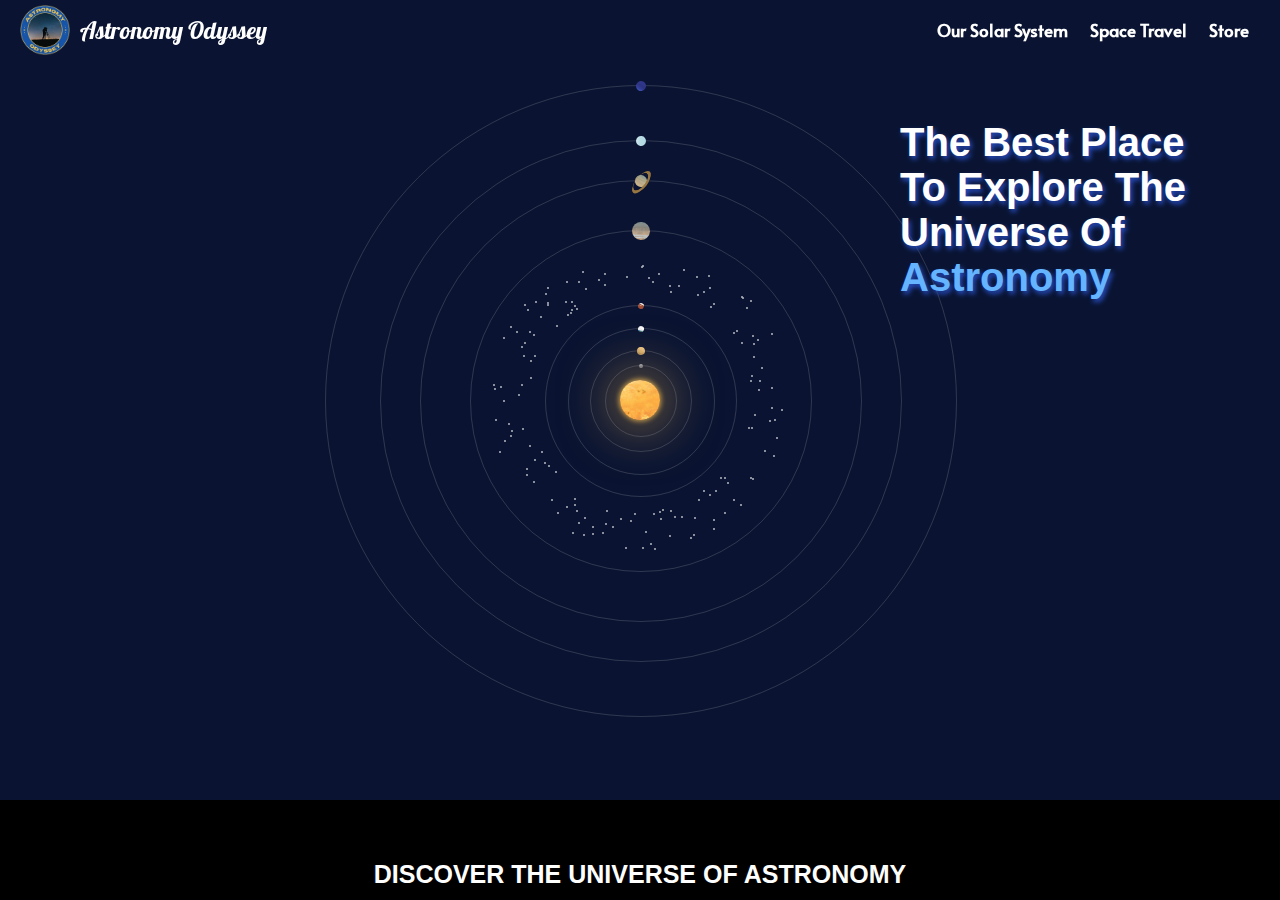
<file: public/index.html>
<!DOCTYPE html>
<html>
<head>
  <title>Astronomy Odyssey</title>
  <link href="images/favicon.ico" rel="icon" type="image/x-icon">

  <!-- Metadata -->
  <meta charset="UTF-8">
  <meta name="viewport" content="width=device-width, initial-scale=1.0">

  <!-- CSS -->
  <link href="styles/base.css" rel="stylesheet" type="text/css">
  <link href="styles/fadingnav.css" rel="stylesheet" type="text/css">
  <link href="styles/footer.css" rel="stylesheet" type="text/css">
  <link href="https://cdnjs.cloudflare.com/ajax/libs/font-awesome/6.3.0/css/all.min.css" rel="stylesheet" type="text/css">
  <link href="styles/index.css" rel="stylesheet" type="text/css">
  <link href="styles/stars.css" rel="stylesheet" type="text/css">
  <link href="styles/anim-solar-system.css" rel="stylesheet" type="text/css">

  <!-- Fonts -->
  <link rel="preconnect" href="https://fonts.googleapis.com">
  <link rel="preconnect" href="https://fonts.gstatic.com" crossorigin>
  <link href="https://fonts.googleapis.com/css2?family=Alata&family=Lobster&display=swap" rel="stylesheet">

  <!-- JS -->
  <noscript>Please enable Javascript.</noscript>
  <script src="scripts/loading.js"></script>
  <script defer src="scripts/fadingnav.js"></script>
  <script defer src="scripts/stars.js" defer></script>
  <script defer src="scripts/anim-solar-system.js"></script>
</head>
<body onload="LoadContent()">
  <nav id="navbar" style="display: none;">
    <span>
      <a href="#"><img src="images/Astronomy Odyssey.png"></a>
      <a href="#"><h2>Astronomy Odyssey</h2></a>
    </span>
    
    <div class="navtoggle" id="navtoggle" onclick="menu()">
      <div id="navbar1"></div>
      <div id="navbar2"></div>
      <div id="navbar3"></div>
    
      <script>
        //Display menu
        var menuopen = false
        function menu() {
          if (menuopen == false) {
            menuopen = true;
            document.getElementById('navtoggle').classList.toggle('change')
            document.getElementById('navdisplay').classList.toggle('displaychange')
            document.getElementById('navdisplay').style.visibility = "visible";
          }
          else {
            menuopen = false;
            document.getElementById('navtoggle').classList.toggle('change')
            document.getElementById('navdisplay').classList.toggle('displaychange')
            document.getElementById('navdisplay').style.visibility = "hidden";
          }
        }
      </script>
    </div>

    <a class="navbutton" href="store.html"><h5 style="margin: 0;">Store</h5></a>
    <a class="navbutton" href="space-travel.html"><h5 style="margin: 0;">Space Travel</h5></a>
    <a class="navbutton" href="solar-system.html"><h5 style="margin: 0;">Our Solar System</h5></a>
  </nav>
  <div id="navdisplay">
    <a class="navdisplaybutton" href="solar-system.html"><h5 style="margin: 0">Our Solar System</h5></a>
    <a class="navdisplaybutton" href="space-travel.html"><h5 style="margin: 0;">Space Travel</h5></a>
    <a class="navdisplaybutton" href="store.html"><h5 style="margin: 0">Store</h5></a>
  </div>

  <div class="content" id="maindiv" style="display: none;">
    <section id="mainsection">
      <article id="article-1">
        <h2 id="stars-title">
          The Best Place To Explore The Universe Of <span>Astronomy</span>
        </h2>
        <div id="space">
          <div id="stars">
          </div>
          <div id="solar-system">
            <div id='sun'>
              <div class="planet"><div class="planet-inner"></div></div>
            </div>

            <div class="planet-orbit" id='mercury'>
              <div class="planet"><div class="planet-inner"></div></div>
            </div>
            <div class="planet-orbit" id='venus'>
              <div class="planet"><div class="planet-inner"></div></div>
            </div>
            <div class="planet-orbit" id='earth'>
              <div class="planet"><div class="planet-inner"></div></div>
            </div>
            <div class="planet-orbit" id='mars'>
              <div class="planet"><div class="planet-inner"></div></div>
            </div>
            <div class="planet-orbit" id='jupiter'>
              <div class="planet"><div class="planet-inner"></div></div>
            </div>
            <div class="planet-orbit" id='saturn'>
              <div class="planet"><div class="planet-inner"></div></div>
            </div>
            <div class="planet-orbit" id='uranus'>
              <div class="planet"><div class="planet-inner"></div></div>
            </div>
            <div class="planet-orbit" id='neptune'>
              <div class="planet"><div class="planet-inner"></div></div>
            </div>

            <div id='asteroids-belt'>

            </div>
          </div>
        </div>
      </article>

      <article id="article-2">
        <h3>
          DISCOVER THE UNIVERSE OF ASTRONOMY
        </h3>
        <a href="solar-system.html"><div id="solarsystem">
          <h4>Our Solar System</h4>
        </div></a>
        <a href="space-travel.html"><div id="spacetravel">
          <h4>Space Travel</h4>
        </div></a>
        <a href="store.html"><div id="store">
          <h4>Store</h4>
        </div></a>
      </article>
      
      <footer id="footer">
        <div class="footerinfo">
          <span>
            <a href="index.html"><img src="images/Astronomy Odyssey.png"></a>
            <a href="index.html"><h2>Astronomy Odyssey</h2></a>
          </span>
          <p>Copyright &copy; Astronomy Odyssey 2023</p>
        </div>
  
        <div class="footerlinks">
          <h3>Quick Links</h3>
          <a class="footertext" href="solar-system.html">Our Solar System</a>
          <a class="footertext" href="space-travel.html">Space Travel</a>
          <a class="footertext" href="store.html">Store</a>
          <a class="footertext" href="purchases.html">Purchases</a>
        </div>
      </footer>
    </section>
  </div>
</body>
</html>
</file>
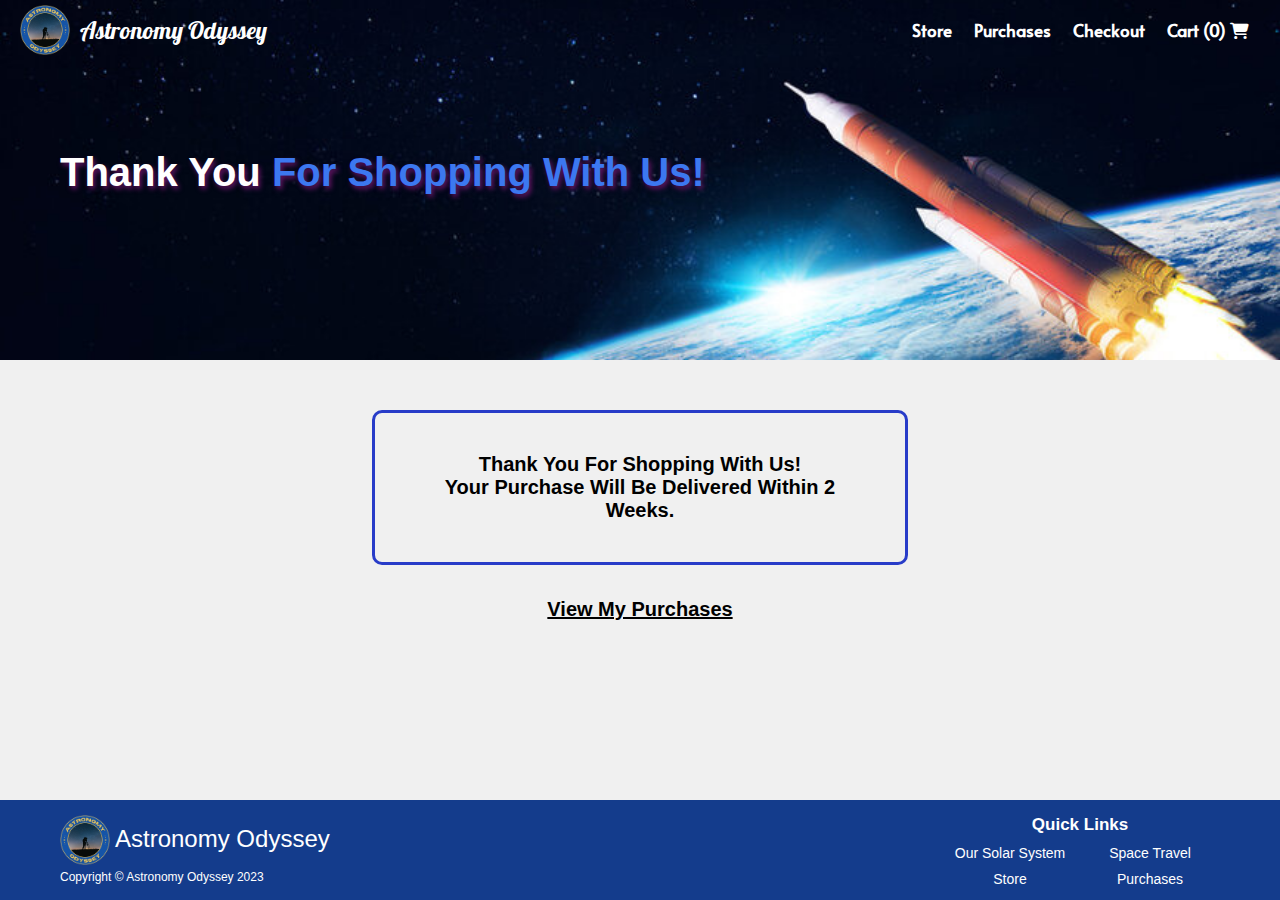
<file: public/checkout-success.html>
<!DOCTYPE html>
<html>
<head>
  <title>Astronomy Odyssey</title>
  <link href="images/favicon.ico" rel="icon" type="image/x-icon">

  <!-- Metadata -->
  <meta charset="UTF-8">
  <meta name="viewport" content="width=device-width, initial-scale=1.0">

  <!-- CSS -->
  <link href="styles/base.css" rel="stylesheet" type="text/css">
  <link href="styles/shopnav.css" rel="stylesheet" type="text/css">
  <link href="styles/footer.css" rel="stylesheet" type="text/css">
  <link href="https://cdnjs.cloudflare.com/ajax/libs/font-awesome/6.3.0/css/all.min.css" rel="stylesheet" type="text/css">
  <link href="styles/checkout-success.css" rel="stylesheet" type="text/css">

  <!-- Fonts -->
  <link rel="preconnect" href="https://fonts.googleapis.com">
  <link rel="preconnect" href="https://fonts.gstatic.com" crossorigin>
  <link href="https://fonts.googleapis.com/css2?family=Alata&family=Lobster&display=swap" rel="stylesheet">

  <!-- JS -->
  <noscript>Please enable Javascript.</noscript>
  <script src="scripts/loading.js"></script>
  <script defer src="scripts/fadingnav.js"></script>
  <script src="scripts/productdata.js"></script>
  <script defer src="scripts/cart.js"></script>
  <script defer src="scripts/checkout-success.js"></script>
</head>
<body onload="LoadContent()">
  <nav id="navbar" style="display: none;">
    <span>
      <a href="index.html"><img src="images/Astronomy Odyssey.png"></a>
      <a href="index.html"><h2>Astronomy Odyssey</h2></a>
    </span>
    
    <div class="navtoggle" id="navtoggle" onclick="menu()">
      <div id="navbar1"></div>
      <div id="navbar2"></div>
      <div id="navbar3"></div>
    
      <script>
        //Display menu
        var menuopen = false
        function menu() {
          if (menuopen == false) {
            menuopen = true;
            document.getElementById('navtoggle').classList.toggle('change')
            document.getElementById('navdisplay').classList.toggle('displaychange')
            document.getElementById('navdisplay').style.visibility = "visible";
          }
          else {
            menuopen = false;
            document.getElementById('navtoggle').classList.toggle('change')
            document.getElementById('navdisplay').classList.toggle('displaychange')
            document.getElementById('navdisplay').style.visibility = "hidden";
          }
        }
      </script>
    </div>

    <a class="navbutton cartbutton" id="cartbutton1" onclick="cart()"><h5 style="margin: 0;">
      Cart (<span id="cart-amt1">0</span>) <i class="fa-solid fa-cart-shopping"></i>
    </h5></a>
    <a class="navbutton" href="checkout.html"><h5 style="margin: 0;">Checkout</h5></a>
    <a class="navbutton" href="purchases.html"><h5 style="margin: 0;">Purchases</h5></a>
    <a class="navbutton" href="store.html"><h5 style="margin: 0;">Store</h5></a>
  </nav>
  <div id="navdisplay">
    <a class="navdisplaybutton" href="store.html"><h5 style="margin: 0">Store</h5></a>
    <a class="navdisplaybutton" href="purchases.html"><h5 style="margin: 0;">Purchases</h5></a>
    <a class="navdisplaybutton" href="checkout.html"><h5 style="margin: 0">Checkout</h5></a>
    <a class="navdisplaybutton cartbutton" id="cartbutton2" onclick="cart()"><h5 style="margin: 0;">
      Cart (<span id="cart-amt2">0</span>) <i class="fa-solid fa-cart-shopping"></i>
    </h5></a>
  </div>
  <div id="cartdisplay">
    <h3>Shopping Cart</h3>
    <p id="cartempty">You do not have any products in your shopping cart.</p>
    <span id="cartitemdisplay">
      <!-- Placeholder For Dev -->
      <!-- <div class="cartitem">
        <img class="cartitemimg" src="https://free3d.com/imgd/l69126-audi-r8-spyder-22646.png">
        <p class="cartitemname">Audi R8 Spyder 3D Model</p>
        <p class="cartitemprice">$10.00</p>
      </div> -->
      <!-- End -->
    </span>
    <div class="carttotal">
      <p id="cartitemtotal"></p>
    </div>
    <button type="button" onclick="gocheckoutpage()" id="cartcheckout"><a href="checkout.html">Checkout</a></button>
  </div>

  <div class="content" id="maindiv" style="display: none;">
    <section id="mainsection">
      <article id="article-1">
        <h2 id="title">
          Thank You <span>For Shopping With Us!</span>
        </h2>
      </article>

      <article id="article-2">
        <p id="checkout-success">
          Thank You For Shopping With Us!
          <br>Your Purchase Will Be Delivered Within 2 Weeks.
        </p>
        <h5><a href="purchases.html">View My Purchases</a></h5>
      </article>
      
      <footer id="footer">
        <div class="footerinfo">
          <span>
            <a href="index.html"><img src="images/Astronomy Odyssey.png"></a>
            <a href="index.html"><h2>Astronomy Odyssey</h2></a>
          </span>
          <p>Copyright &copy; Astronomy Odyssey 2023</p>
        </div>
  
        <div class="footerlinks">
          <h3>Quick Links</h3>
          <a class="footertext" href="solar-system.html">Our Solar System</a>
          <a class="footertext" href="space-travel.html">Space Travel</a>
          <a class="footertext" href="store.html">Store</a>
          <a class="footertext" href="purchases.html">Purchases</a>
        </div>
      </footer>
    </section>
  </div>
</body>
</html>
</file>
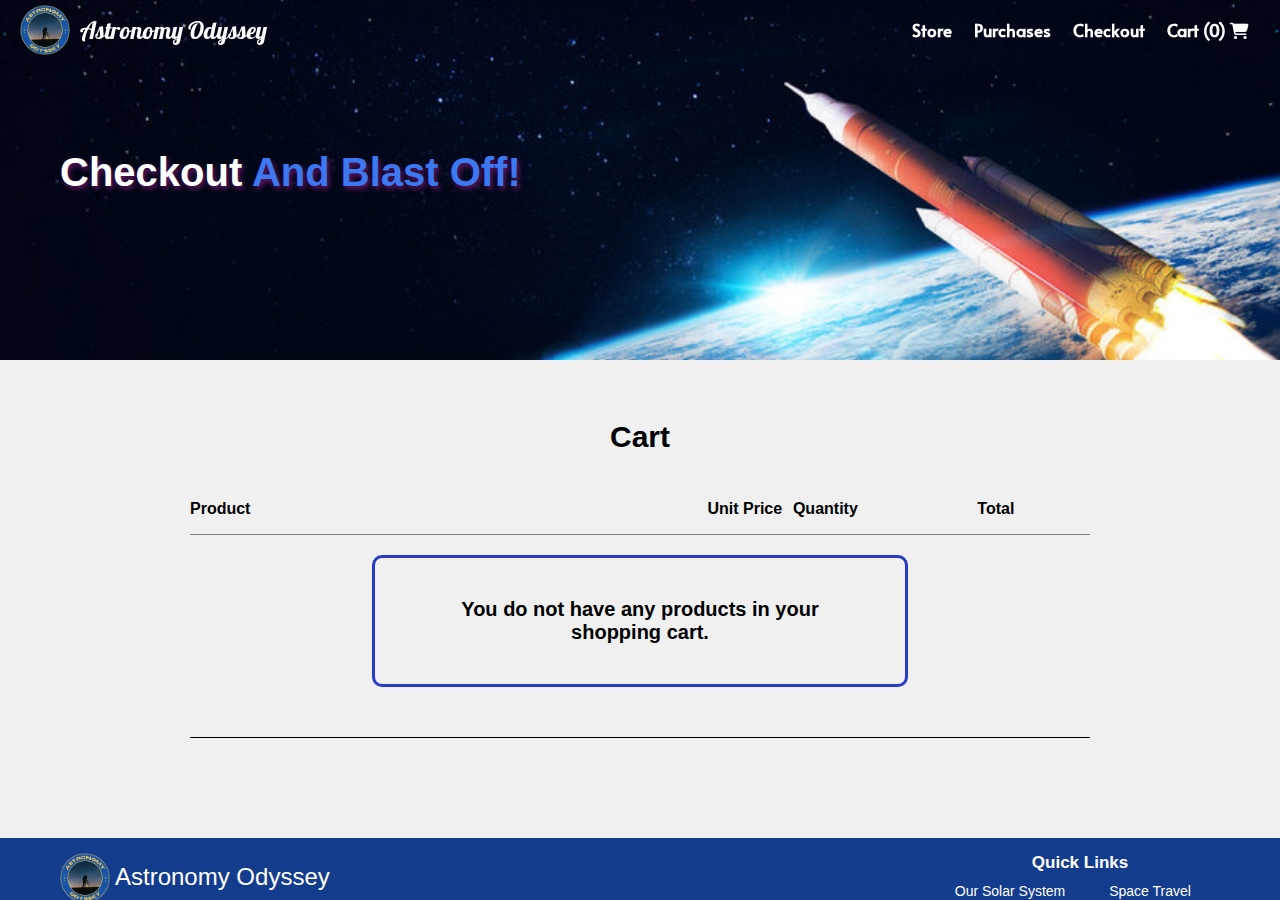
<file: public/checkout.html>
<!DOCTYPE html>
<html>
<head>
  <title>Astronomy Odyssey</title>
  <link href="images/favicon.ico" rel="icon" type="image/x-icon">

  <!-- Metadata -->
  <meta charset="UTF-8">
  <meta name="viewport" content="width=device-width, initial-scale=1.0">

  <!-- CSS -->
  <link href="styles/base.css" rel="stylesheet" type="text/css">
  <link href="styles/shopnav.css" rel="stylesheet" type="text/css">
  <link href="styles/footer.css" rel="stylesheet" type="text/css">
  <link href="https://cdnjs.cloudflare.com/ajax/libs/font-awesome/6.3.0/css/all.min.css" rel="stylesheet" type="text/css">
  <link href="styles/checkout.css" rel="stylesheet" type="text/css">

  <!-- Fonts -->
  <link rel="preconnect" href="https://fonts.googleapis.com">
  <link rel="preconnect" href="https://fonts.gstatic.com" crossorigin>
  <link href="https://fonts.googleapis.com/css2?family=Alata&family=Lobster&display=swap" rel="stylesheet">

  <!-- JS -->
  <noscript>Please enable Javascript.</noscript>
  <script src="scripts/loading.js"></script>
  <script defer src="scripts/fadingnav.js"></script>
  <script src="scripts/productdata.js"></script>
  <script defer src="scripts/cart.js"></script>
  <script defer src="scripts/checkout-cart.js"></script>
  <script defer src="scripts/checkout-submit.js"></script>
</head>
<body onload="LoadContent()">
  <nav id="navbar" style="display: none;">
    <span>
      <a href="index.html"><img src="images/Astronomy Odyssey.png"></a>
      <a href="index.html"><h2>Astronomy Odyssey</h2></a>
    </span>
    
    <div class="navtoggle" id="navtoggle" onclick="menu()">
      <div id="navbar1"></div>
      <div id="navbar2"></div>
      <div id="navbar3"></div>
    
      <script>
        //Display menu
        var menuopen = false
        function menu() {
          if (menuopen == false) {
            menuopen = true;
            document.getElementById('navtoggle').classList.toggle('change')
            document.getElementById('navdisplay').classList.toggle('displaychange')
            document.getElementById('navdisplay').style.visibility = "visible";
          }
          else {
            menuopen = false;
            document.getElementById('navtoggle').classList.toggle('change')
            document.getElementById('navdisplay').classList.toggle('displaychange')
            document.getElementById('navdisplay').style.visibility = "hidden";
          }
        }
      </script>
    </div>

    <a class="navbutton cartbutton" id="cartbutton1" onclick="cart()"><h5 style="margin: 0;">
      Cart (<span id="cart-amt1">0</span>) <i class="fa-solid fa-cart-shopping"></i>
    </h5></a>
    <a class="navbutton" href="checkout.html"><h5 style="margin: 0;">Checkout</h5></a>
    <a class="navbutton" href="purchases.html"><h5 style="margin: 0;">Purchases</h5></a>
    <a class="navbutton" href="store.html"><h5 style="margin: 0;">Store</h5></a>
  </nav>
  <div id="navdisplay">
    <a class="navdisplaybutton" href="store.html"><h5 style="margin: 0">Store</h5></a>
    <a class="navdisplaybutton" href="purchases.html"><h5 style="margin: 0;">Purchases</h5></a>
    <a class="navdisplaybutton" href="checkout.html"><h5 style="margin: 0">Checkout</h5></a>
    <a class="navdisplaybutton cartbutton" id="cartbutton2" onclick="cart()"><h5 style="margin: 0;">
      Cart (<span id="cart-amt2">0</span>) <i class="fa-solid fa-cart-shopping"></i>
    </h5></a>
  </div>
  <div id="cartdisplay">
    <h3>Shopping Cart</h3>
    <p id="cartempty">You do not have any products in your shopping cart.</p>
    <span id="cartitemdisplay">
      <!-- Placeholder For Dev -->
      <!-- <div class="cartitem">
        <img class="cartitemimg" src="https://free3d.com/imgd/l69126-audi-r8-spyder-22646.png">
        <p class="cartitemname">Audi R8 Spyder 3D Model</p>
        <p class="cartitemprice">$10.00</p>
      </div> -->
      <!-- End -->
    </span>
    <div class="carttotal">
      <p id="cartitemtotal"></p>
    </div>
    <button type="button" onclick="gocheckoutpage()" id="cartcheckout"><a href="checkout.html">Checkout</a></button>
  </div>

  <div class="content" id="maindiv" style="display: none;">
    <section id="mainsection">
      <article id="article-1">
        <h2 id="title">
          Checkout <span>And Blast Off!</span>
        </h2>
      </article>

      <article id="article-2">
        <h3>Cart</h3>
        <div id="checkouttitle">
          <p style="width: 57%;">Product</p>
          <p style="width: 9%;">Unit Price</p>
          <p style="width: 20%;">Quantity</p>
          <p style="width: 10%;">Total</p>
        </div>
        <p id="checkoutempty">You do not have any products in your shopping cart.</p>
        <div id="checkout">
        
          <!-- Placeholder For Dev -->
          <!-- <div class="checkoutitem">
            <div class="imgbox">
              <img src="https://free3d.com/imgd/l69126-audi-r8-spyder-22646.png">
            </div>
            <p class="name">Audi R8 Spyder 3D Model</p>
            <p class="unitprice">$10.00</p>
            <div class="quantity">
              <button></button>
              <p>2</p>
              <button></button>
            </div>
            <p class="price">$20.00</p>
          </div> -->
          <!-- End -->

        </div>
        <p id="checkoutitemtotal"></p>

        <div id="checkoutseparator"></div>

        <div id="notificationbar">
          <div class="notification">
            <!-- Placeholder For Dev -->
            <p>You have added an item to cart!</p>
            <!-- End -->
          </div>
        </div>
      </article>

      <article id="article-3">
        <form id="payment" action="checkout-success.html" method="GET" onsubmit="return submitfunction()">
          <h3>Payment</h3>
          <div class="payment-input" id="first-name">
            <label>First Name</label>
            <input id="form-first-name" type="text" required>
          </div>
          <div class="payment-input" id="last-name">
            <label>Last Name</label>
            <input id="form-last-name" type="text" required>
          </div>
          <div class="payment-input" id="email">
            <label>Email</label>
            <input id="form-email" type="email" required>
          </div>
          <div class="payment-input" id="contact">
            <label>Contact Number</label>
            <input id="form-contact" type="number" required minlength="8">
          </div>
          <div class="payment-input" id="country">
            <label>Country</label>
            <input id="form-country" type="text" required>
          </div>
          <div class="payment-input" id="postal">
            <label>Postal Code</label>
            <input id="form-postal" type="text" required minlength="6">
          </div>
          <div class="payment-input" id="address">
            <label>Address</label>
            <input id="form-address" type="text" required>
          </div>
          <div class="payment-input" id="card">
            <label>Card Number</label>
            <input id="form-card" type="password" required minlength="8">
          </div>
          <div class="payment-input" id="expiry">
            <label>Card Expiry</label>
            <input id="form-expiry" type="month" required>
          </div>
          <div class="payment-input" id="cvc">
            <label>Card CVC</label>
            <input id="form-cvc" type="password" required minlength="3" maxlength="3">
          </div>
          <div id="form-submit">
            <button type="submit">Checkout</button>
            <button type="reset">Reset</button>
          </div>
        </form>

        <div id="purchaseoverlay"></div>
      </article>
      
      <footer id="footer">
        <div class="footerinfo">
          <span>
            <a href="index.html"><img src="images/Astronomy Odyssey.png"></a>
            <a href="index.html"><h2>Astronomy Odyssey</h2></a>
          </span>
          <p>Copyright &copy; Astronomy Odyssey 2023</p>
        </div>
  
        <div class="footerlinks">
          <h3>Quick Links</h3>
          <a class="footertext" href="solar-system.html">Our Solar System</a>
          <a class="footertext" href="space-travel.html">Space Travel</a>
          <a class="footertext" href="store.html">Store</a>
          <a class="footertext" href="purchases.html">Purchases</a>
        </div>
      </footer>
    </section>
  </div>
</body>
</html>
</file>
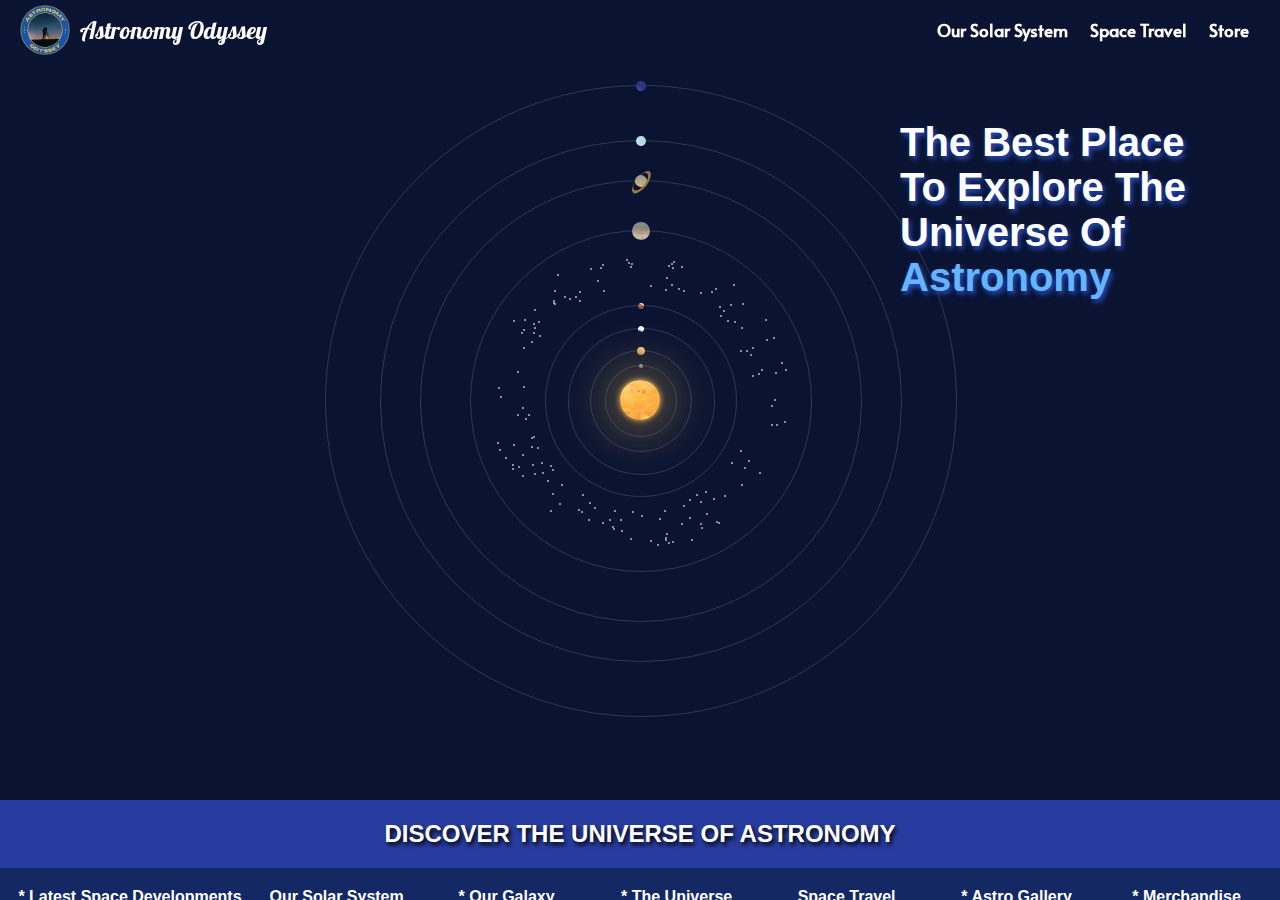
<file: public/home.html>
<!DOCTYPE html>
<html>
<head>
  <title>Astronomy Odyssey</title>
  <link href="images/favicon.ico" rel="icon" type="image/x-icon">

  <!-- Metadata -->
  <meta charset="UTF-8">
  <meta name="viewport" content="width=device-width, initial-scale=1.0">

  <!-- CSS -->
  <link href="styles/base.css" rel="stylesheet" type="text/css">
  <link href="styles/fadingnav.css" rel="stylesheet" type="text/css">
  <link href="styles/footer.css" rel="stylesheet" type="text/css">
  <link href="https://cdnjs.cloudflare.com/ajax/libs/font-awesome/6.3.0/css/all.min.css" rel="stylesheet" type="text/css">
  <link href="styles/home.css" rel="stylesheet" type="text/css">
  <link href="styles/stars.css" rel="stylesheet" type="text/css">
  <link href="styles/anim-solar-system.css" rel="stylesheet" type="text/css">

  <!-- Fonts -->
  <link rel="preconnect" href="https://fonts.googleapis.com">
  <link rel="preconnect" href="https://fonts.gstatic.com" crossorigin>
  <link href="https://fonts.googleapis.com/css2?family=Alata&family=Lobster&display=swap" rel="stylesheet">

  <!-- JS -->
  <noscript>Please enable Javascript.</noscript>
  <script src="scripts/loading.js"></script>
  <script defer src="scripts/fadingnav.js"></script>
  <script defer src="scripts/stars.js" defer></script>
  <script defer src="scripts/anim-solar-system.js"></script>
</head>
<body onload="LoadContent()">
  <nav id="navbar" style="display: none;">
    <span>
      <a href="#"><img src="images/Astronomy Odyssey.png"></a>
      <a href="#"><h2>Astronomy Odyssey</h2></a>
    </span>
    
    <div class="navtoggle" id="navtoggle" onclick="menu()">
      <div id="navbar1"></div>
      <div id="navbar2"></div>
      <div id="navbar3"></div>
    
      <script>
        //Display menu
        var menuopen = false
        function menu() {
          if (menuopen == false) {
            menuopen = true;
            document.getElementById('navtoggle').classList.toggle('change')
            document.getElementById('navdisplay').classList.toggle('displaychange')
            document.getElementById('navdisplay').style.visibility = "visible";
          }
          else {
            menuopen = false;
            document.getElementById('navtoggle').classList.toggle('change')
            document.getElementById('navdisplay').classList.toggle('displaychange')
            document.getElementById('navdisplay').style.visibility = "hidden";
          }
        }
      </script>
    </div>

    <a class="navbutton" href="store.html"><h5 style="margin: 0;">Store</h5></a>
    <a class="navbutton" href="space-travel.html"><h5 style="margin: 0;">Space Travel</h5></a>
    <a class="navbutton" href="solar-system.html"><h5 style="margin: 0;">Our Solar System</h5></a>
  </nav>
  <div id="navdisplay">
    <a class="navdisplaybutton" href="solar-system.html"><h5 style="margin: 0">Our Solar System</h5></a>
    <a class="navdisplaybutton" href="space-travel.html"><h5 style="margin: 0;">Space Travel</h5></a>
    <a class="navdisplaybutton" href="store.html"><h5 style="margin: 0">Store</h5></a>
  </div>

  <div class="content" id="maindiv" style="display: none;">
    <section id="mainsection">
      <article id="article-1">
        <h2 id="stars-title">
          The Best Place To Explore The Universe Of <span>Astronomy</span>
        </h2>
        <div id="space">
          <div id="stars">
          </div>
          <div id="solar-system">
            <div id='sun'>
              <div class="planet"><div class="planet-inner"></div></div>
            </div>

            <div class="planet-orbit" id='mercury'>
              <div class="planet"><div class="planet-inner"></div></div>
            </div>
            <div class="planet-orbit" id='venus'>
              <div class="planet"><div class="planet-inner"></div></div>
            </div>
            <div class="planet-orbit" id='earth'>
              <div class="planet"><div class="planet-inner"></div></div>
            </div>
            <div class="planet-orbit" id='mars'>
              <div class="planet"><div class="planet-inner"></div></div>
            </div>
            <div class="planet-orbit" id='jupiter'>
              <div class="planet"><div class="planet-inner"></div></div>
            </div>
            <div class="planet-orbit" id='saturn'>
              <div class="planet"><div class="planet-inner"></div></div>
            </div>
            <div class="planet-orbit" id='uranus'>
              <div class="planet"><div class="planet-inner"></div></div>
            </div>
            <div class="planet-orbit" id='neptune'>
              <div class="planet"><div class="planet-inner"></div></div>
            </div>

            <div id='asteroids-belt'>

            </div>
          </div>
        </div>
      </article>

      <article id="article-2">
        <h3>
          DISCOVER THE UNIVERSE OF ASTRONOMY
        </h3>
        <h4>
          <a href="#">* Latest Space Developments</a>
          <a href="solar-system.html">Our Solar System</a>
          <a href="#">* Our Galaxy</a>
          <a href="#">* The Universe</a>
          <a href="space-travel.html">Space Travel</a>
          <a href="#">* Astro Gallery</a>
          <a href="#">* Merchandise</a>
        </h4>
        <div>
          <h4><a href="solar-system.html">Our Solar System</a></h4>
        </div>
        <div>
          <h4><a href="space-travel.html">Space Travel</a></h4>
        </div>
        <div>
          <h4><a href="store.html">Store</a></h4>
        </div>
      </article>
      
      <footer id="footer">
        <div class="footerinfo">
          <span>
            <a href="#"><img src="images/Astronomy Odyssey.png"></a>
            <a href="#"><h2>Astronomy Odyssey</h2></a>
          </span>
          <p>Copyright &copy; Astronomy Odyssey 2023</p>
        </div>
  
        <div class="footerlinks">
          <h3>Quick Links</h3>
          <a class="footertext" href="#">Discover</a>
          <a class="footertext" href="#">News</a>
          <a class="footertext" href="#">Merch</a>
        </div>
      </footer>
    </section>
  </div>
</body>
</html>
</file>
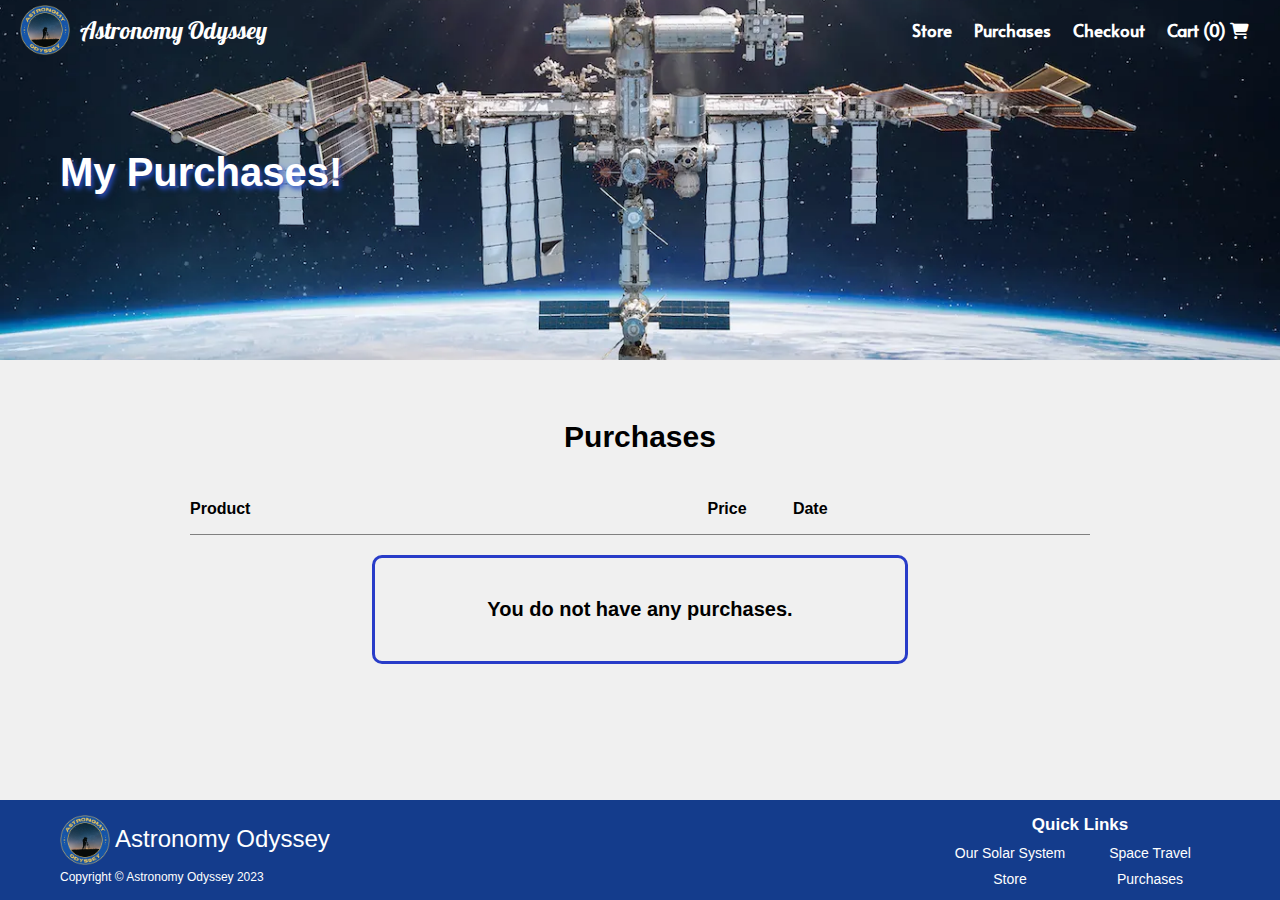
<file: public/purchases.html>
<!DOCTYPE html>
<html>
<head>
  <title>Astronomy Odyssey</title>
  <link href="images/favicon.ico" rel="icon" type="image/x-icon">

  <!-- Metadata -->
  <meta charset="UTF-8">
  <meta name="viewport" content="width=device-width, initial-scale=1.0">

  <!-- CSS -->
  <link href="styles/base.css" rel="stylesheet" type="text/css">
  <link href="styles/shopnav.css" rel="stylesheet" type="text/css">
  <link href="styles/footer.css" rel="stylesheet" type="text/css">
  <link href="https://cdnjs.cloudflare.com/ajax/libs/font-awesome/6.3.0/css/all.min.css" rel="stylesheet" type="text/css">
  <link href="styles/purchases.css" rel="stylesheet" type="text/css">

  <!-- Fonts -->
  <link rel="preconnect" href="https://fonts.googleapis.com">
  <link rel="preconnect" href="https://fonts.gstatic.com" crossorigin>
  <link href="https://fonts.googleapis.com/css2?family=Alata&family=Lobster&display=swap" rel="stylesheet">

  <!-- JS -->
  <noscript>Please enable Javascript.</noscript>
  <script src="scripts/loading.js"></script>
  <script defer src="scripts/fadingnav.js"></script>
  <script src="scripts/productdata.js"></script>
  <script defer src="scripts/cart.js"></script>
  <script defer src="scripts/purchases.js"></script>
</head>
<body onload="LoadContent()">
  <nav id="navbar" style="display: none;">
    <span>
      <a href="index.html"><img src="images/Astronomy Odyssey.png"></a>
      <a href="index.html"><h2>Astronomy Odyssey</h2></a>
    </span>
    
    <div class="navtoggle" id="navtoggle" onclick="menu()">
      <div id="navbar1"></div>
      <div id="navbar2"></div>
      <div id="navbar3"></div>
    
      <script>
        //Display menu
        var menuopen = false
        function menu() {
          if (menuopen == false) {
            menuopen = true;
            document.getElementById('navtoggle').classList.toggle('change')
            document.getElementById('navdisplay').classList.toggle('displaychange')
            document.getElementById('navdisplay').style.visibility = "visible";
          }
          else {
            menuopen = false;
            document.getElementById('navtoggle').classList.toggle('change')
            document.getElementById('navdisplay').classList.toggle('displaychange')
            document.getElementById('navdisplay').style.visibility = "hidden";
          }
        }
      </script>
    </div>

    <a class="navbutton cartbutton" id="cartbutton1" onclick="cart()"><h5 style="margin: 0;">
      Cart (<span id="cart-amt1">0</span>) <i class="fa-solid fa-cart-shopping"></i>
    </h5></a>
    <a class="navbutton" href="checkout.html"><h5 style="margin: 0;">Checkout</h5></a>
    <a class="navbutton" href="purchases.html"><h5 style="margin: 0;">Purchases</h5></a>
    <a class="navbutton" href="store.html"><h5 style="margin: 0;">Store</h5></a>
  </nav>
  <div id="navdisplay">
    <a class="navdisplaybutton" href="store.html"><h5 style="margin: 0">Store</h5></a>
    <a class="navdisplaybutton" href="purchases.html"><h5 style="margin: 0;">Purchases</h5></a>
    <a class="navdisplaybutton" href="checkout.html"><h5 style="margin: 0">Checkout</h5></a>
    <a class="navdisplaybutton cartbutton" id="cartbutton2" onclick="cart()"><h5 style="margin: 0;">
      Cart (<span id="cart-amt2">0</span>) <i class="fa-solid fa-cart-shopping"></i>
    </h5></a>
  </div>
  <div id="cartdisplay">
    <h3>Shopping Cart</h3>
    <p id="cartempty">You do not have any purchases.</p>
    <span id="cartitemdisplay">
      <!-- Placeholder For Dev -->
      <!-- <div class="cartitem">
        <img class="cartitemimg" src="https://free3d.com/imgd/l69126-audi-r8-spyder-22646.png">
        <p class="cartitemname">Audi R8 Spyder 3D Model</p>
        <p class="cartitemprice">$10.00</p>
      </div> -->
      <!-- End -->
    </span>
    <div class="carttotal">
      <p id="cartitemtotal"></p>
    </div>
    <button type="button" onclick="gocheckoutpage()" id="cartcheckout"><a href="checkout.html">Checkout</a></button>
  </div>

  <div class="content" id="maindiv" style="display: none;">
    <section id="mainsection">
      <article id="article-1">
        <h2 id="title">
          My Purchases!
        </h2>
      </article>

      <article id="article-2">
        <h3>Purchases</h3>
        <div id="purchasestitle">
          <p style="width: 57%;">Product</p>
          <p style="width: 9%;">Price</p>
          <p style="width: 30%;">Date</p>
        </div>
        <p id="purchasesempty">You do not have any purchases.</p>
        <table id="purchases">
        
          <!-- Placeholder For Dev -->
          <!-- <div class="purchaseitem">
            <div class="imgbox">
              <img src="https://free3d.com/imgd/l69126-audi-r8-spyder-22646.png">
            </div>
            <p class="name">Audi R8 Spyder 3D Model</p>
            <p class="price">$10.00</p>
            <p class="date">Timestamp</p>
          </div> -->
          <!-- End -->

        </table>
      </article>
      
      <footer id="footer">
        <div class="footerinfo">
          <span>
            <a href="index.html"><img src="images/Astronomy Odyssey.png"></a>
            <a href="index.html"><h2>Astronomy Odyssey</h2></a>
          </span>
          <p>Copyright &copy; Astronomy Odyssey 2023</p>
        </div>
  
        <div class="footerlinks">
          <h3>Quick Links</h3>
          <a class="footertext" href="solar-system.html">Our Solar System</a>
          <a class="footertext" href="space-travel.html">Space Travel</a>
          <a class="footertext" href="store.html">Store</a>
          <a class="footertext" href="purchases.html">Purchases</a>
        </div>
      </footer>
    </section>
  </div>
</body>
</html>
</file>
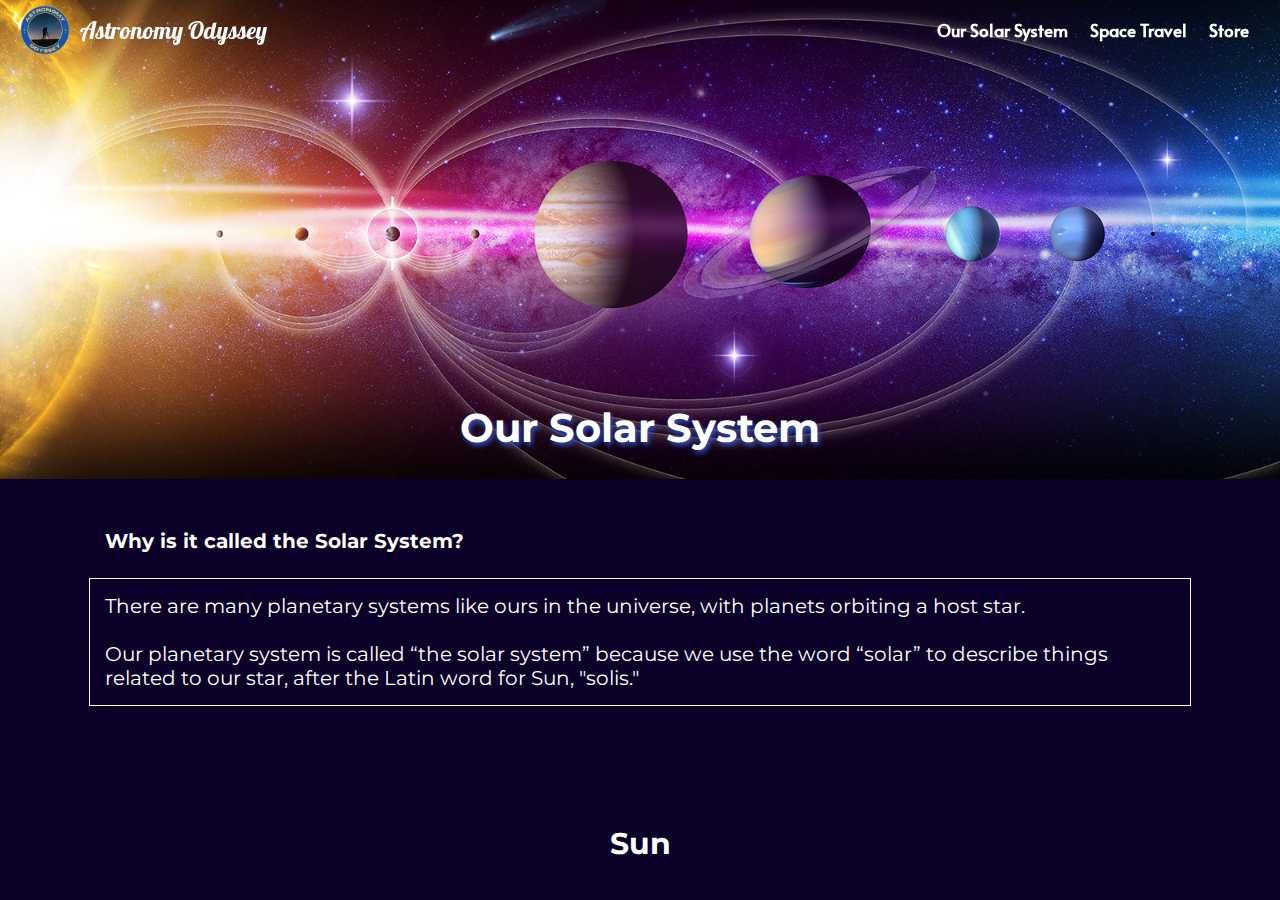
<file: public/solar-system.html>
<!DOCTYPE html>
<html>
<head>
  <title>Astronomy Odyssey</title>
  <link href="images/favicon.ico" rel="icon" type="image/x-icon">

  <!-- Metadata -->
  <meta charset="UTF-8">
  <meta name="viewport" content="width=device-width, initial-scale=1.0">

  <!-- CSS -->
  <link href="styles/base.css" rel="stylesheet" type="text/css">
  <link href="styles/fadingnav.css" rel="stylesheet" type="text/css">
  <link href="styles/footer.css" rel="stylesheet" type="text/css">
  <link href="https://cdnjs.cloudflare.com/ajax/libs/font-awesome/6.3.0/css/all.min.css" rel="stylesheet" type="text/css">
  <link href="styles/solar-system.css" rel="stylesheet" type="text/css">

  <!-- Fonts -->
  <link rel="preconnect" href="https://fonts.googleapis.com">
  <link rel="preconnect" href="https://fonts.gstatic.com" crossorigin>
  <link href="https://fonts.googleapis.com/css2?family=Alata&family=Lobster&display=swap" rel="stylesheet">
  <link href="https://fonts.googleapis.com/css2?family=Montserrat:wght@500&display=swap" rel="stylesheet">

  <!-- JS -->
  <noscript>Please enable Javascript.</noscript>
  <script src="scripts/loading.js"></script>
  <script defer src="scripts/fadingnav.js"></script>
  <script defer src="scripts/solar-system.js"></script>
</head>
<body onload="LoadContent()">
  <nav id="navbar" style="display: none;">
    <span>
      <a href="index.html"><img src="images/Astronomy Odyssey.png"></a>
      <a href="index.html"><h2>Astronomy Odyssey</h2></a>
    </span>
    
    <div class="navtoggle" id="navtoggle" onclick="menu()">
      <div id="navbar1"></div>
      <div id="navbar2"></div>
      <div id="navbar3"></div>
    
      <script>
        //Display menu
        var menuopen = false
        function menu() {
          if (menuopen == false) {
            menuopen = true;
            document.getElementById('navtoggle').classList.toggle('change')
            document.getElementById('navdisplay').classList.toggle('displaychange')
            document.getElementById('navdisplay').style.visibility = "visible";
          }
          else {
            menuopen = false;
            document.getElementById('navtoggle').classList.toggle('change')
            document.getElementById('navdisplay').classList.toggle('displaychange')
            document.getElementById('navdisplay').style.visibility = "hidden";
          }
        }
      </script>
    </div>

    <a class="navbutton" href="store.html"><h5 style="margin: 0;">Store</h5></a>
    <a class="navbutton" href="space-travel.html"><h5 style="margin: 0;">Space Travel</h5></a>
    <a class="navbutton" href="solar-system.html"><h5 style="margin: 0;">Our Solar System</h5></a>
  </nav>
  <div id="navdisplay">
    <a class="navdisplaybutton" href="solar-system.html"><h5 style="margin: 0">Our Solar System</h5></a>
    <a class="navdisplaybutton" href="space-travel.html"><h5 style="margin: 0;">Space Travel</h5></a>
    <a class="navdisplaybutton" href="store.html"><h5 style="margin: 0">Store</h5></a>
  </div>

  <div class="content" id="maindiv" style="display: none;">
    <section id="mainsection">
      <article id="article-1">
        <img src="images/solar-system/solarsystem_1600x500.jpg">
        <h2 id="title">
          Our Solar System
        </h2>
        <div class="description">
          <h4>
            Why is it called the Solar System?
          </h4>
          <p>
            There are many planetary systems like ours in the universe, with planets orbiting a host star.
            <br>
            <br>Our planetary system is called “the solar system” because we use the word “solar” to describe things related to our star, after the Latin word for Sun, "solis."
          </p>
        </div>
      </article>

      <article id="article-2">
        <h3>
          Sun
        </h3>
        <div id='sun'>
          <div class="planet"><div class="planet-inner"></div></div>
          <div id="sunbox">
            <img src="images/solar-system/sun.png">
          </div>
          <p style="text-align: center;">
            Our Sun is a 4.5 billion-year-old star.
          </p>
          <p>
            A hot glowing ball of hydrogen and helium at the center of our solar system. The Sun is about 93 million miles (150 million kilometers) from Earth, and without its energy, life as we know it could not exist here on our home planet.
            <br>
            <br>The Sun is the largest object in our solar system. The Sun's volume would need 1.3 million Earths to fill it. Its gravity holds the solar system together, keeping everything from the biggest planets to the smallest bits of debris in orbit around it. The hottest part of the Sun is its core, where temperatures top 27 million degrees Fahrenheit (15 million degrees Celsius). The Sun's activity, from its powerful eruptions to the steady stream of charged particles it sends out, influences the nature of space throughout the solar system.
          </p>
        </div>
      </article>

      <article id="article-3">
        <h3>
          Planets In Our Solar System
        </h3>
        <div id="nav-planets">
          <div class="buttonactive" id="inner" onclick="nav_planets_function(this)">Inner Planets</div>
          <div id="outer" onclick="nav_planets_function(this)">Outer Planets</div>
          <div id="dwarf" onclick="nav_planets_function(this)">Dwarf Planets</div>
        </div>
        <div id="inner-planets" class="planets-container active-container">
          <div class="planet-card">
            <img src="images/solar-system/mercury_480x320.jpg">
            <div>
              <h4>Mercury</h4>
              <p>
                Mercury — the smallest planet in
                our solar system and closest to
                the Sun — is only slightly larger
                than Earth's Moon. Mercury is the
                fastest planet, zipping around the
                Sun every 88 Earth days.
              </p>
            </div>
          </div>
          <div class="planet-card">
            <img src="images/solar-system/venus_480x320.png">
            <div>
              <h4>Venus</h4>
              <p>
                Venus spins slowly in the
                opposite direction from most
                planets. A thick atmosphere traps
                heat in a runaway greenhouse
                effect, making it the hottest
                planet in our solar system.
              </p>
            </div>
          </div>
          <div class="planet-card">
            <img src="images/solar-system/earth_480x320.jpg">
            <div>
              <h4>Earth</h4>
              <p>
                Earth — our home planet — is the
                only place we know of so far
                that's inhabited by living things.
                It's also the only planet in our
                solar system with liquid water on
                the surface.
              </p>
            </div>
          </div>
          <div class="planet-card">
            <img src="images/solar-system/mars_480x320.jpg">
            <div>
              <h4>Mars</h4>
              <p>
                Mars is a dusty, cold, desert
                world with a very thin
                atmosphere. There is strong
                evidence Mars was — billions of
                years ago — wetter and warmer,
                with a thicker atmosphere.
              </p>
            </div>
          </div>
        </div>
        <div id="outer-planets" class="planets-container">
          <div class="planet-card">
            <img src="images/solar-system/jupiter_480x320.jpg">
            <div>
              <h4>Jupiter</h4>
              <p>
                Jupiter is more than twice as
                massive than the other planets of
                our solar system combined. The
                giant planet's Great Red spot is a
                centuries-old storm bigger than
                Earth.
              </p>
            </div>
          </div>
          <div class="planet-card">
            <img src="images/solar-system/saturn_480x320.jpg">
            <div>
              <h4>Saturn</h4>
              <p>
                Adorned with a dazzling,
                complex system of icy rings,
                Saturn is unique in our solar
                system. The other giant planets
                have rings, but none are as
                spectacular as Saturn's.
              </p>
            </div>
          </div>
          <div class="planet-card">
            <img src="images/solar-system/uranus_480x320.jpg">
            <div>
              <h4>Uranus</h4>
              <p>
                Uranus — seventh planet from the
                Sun — rotates at a nearly 90 - 
                degree angle from the plane of
                its orbit. This unique tilt makes
                Uranus appear to spin on its side.
              </p>
            </div>
          </div>
          <div class="planet-card">
            <img src="images/solar-system/neptune_480x320.jpg">
            <div>
              <h4>Neptune</h4>
              <p>
                Neptune — the eighth and most
                distant major planet orbiting our
                Sun — is dark, cold and whipped
                by supersonic winds. It was the
                first planet located through
                mathematical calculations.
              </p>
            </div>
          </div>
        </div>
        <div id="dwarf-planets" class="planets-container">
          <div class="planet-card">
            <img src="images/solar-system/pluto_480x320.jpg">
            <div>
              <h4>Pluto</h4>
              <p>
                Pluto is a complex world of ice
                mountains and frozen plains.
                Once considered the ninth
                planet, Pluto is the best known of
                a new class of worlds called
                dwarf planets.
              </p>
            </div>
          </div>
          <div class="planet-card">
            <img src="images/solar-system/makemake_480x320.jpg">
            <div>
              <h4>Makemake</h4>
              <p>
                It takes 310 Earth years for
                Makemake to complete one orbit
                around our Sun.
              </p>
            </div>
          </div>
          <div class="planet-card">
            <img src="images/solar-system/haumea_480x320.jpg">
            <div>
              <h4>Haumea</h4>
              <p>
                Haumea is one of the fastest
                rotating large objects in our solar
                system.
              </p>
            </div>
          </div>
          <div class="planet-card">
            <img src="images/solar-system/eris_480x320.jpg">
            <div>
              <h4>Eris</h4>
              <p>
                Eris is one of the largest known
                dwarf planets in our solar system.
                It's about the same size as Pluto,
                but it is three times farther from
                the Sun. One orbit takes about
                557 years.
              </p>
            </div>
          </div>
        </div>
      </article>
      
      <footer id="footer">
        <div class="footerinfo">
          <span>
            <a href="index.html"><img src="images/Astronomy Odyssey.png"></a>
            <a href="index.html"><h2>Astronomy Odyssey</h2></a>
          </span>
          <p>Copyright &copy; Astronomy Odyssey 2023</p>
        </div>
  
        <div class="footerlinks">
          <h3>Quick Links</h3>
          <a class="footertext" href="solar-system.html">Our Solar System</a>
          <a class="footertext" href="space-travel.html">Space Travel</a>
          <a class="footertext" href="store.html">Store</a>
          <a class="footertext" href="purchases.html">Purchases</a>
        </div>
      </footer>
    </section>
  </div>
</body>
</html>
</file>
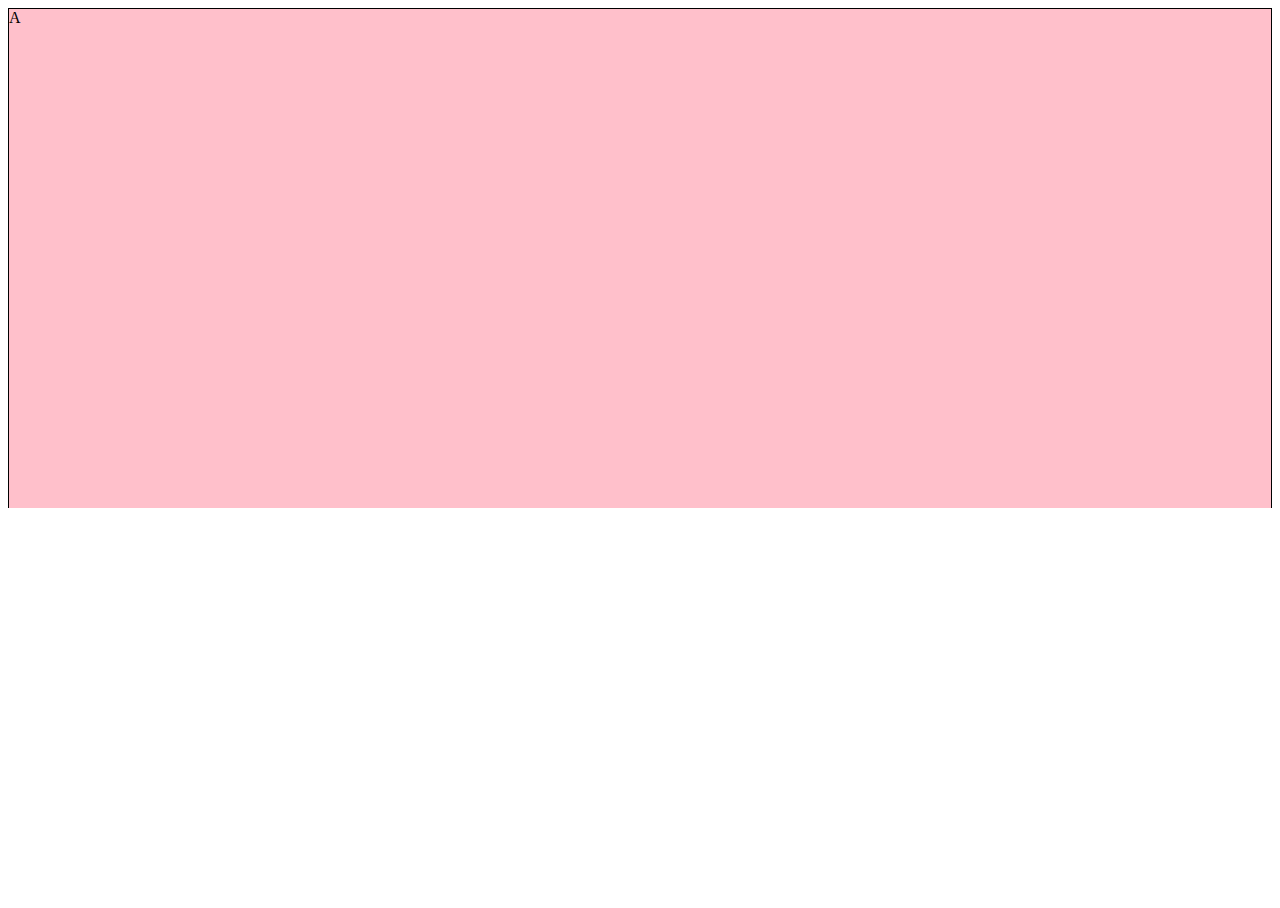
<file: prototype/scrollsnap/snap.html>
<html>
  <head>
    <style>
      html, body {
        height: 100vh;
        overflow: hidden;
      }

      div {
        height: 500px;
        overflow: scroll;
        scroll-snap-type: y mandatory;
      }

      /* Scrollbar */
      div::-webkit-scrollbar {
        width: 10px;
      }
      div::-webkit-scrollbar-track {
        background: rgb(250,250,250); 
      }
      div::-webkit-scrollbar-thumb {
        background: rgb(220,220,220); 
      }
      div::-webkit-scrollbar-thumb:hover {
        background: rgb(200,200,200); 
      }

      section {
        position: relative;
        scroll-snap-align: start;
        height: 500px;
        background-color: pink;
        border: solid 1px black;
      }
    </style>
  </head>
  <body>
      <div>
        <section>A</section>
        <section>B</section>
        <section>C</section>
        <section>D</section>
      </div>
  </body>
</html>
</file>
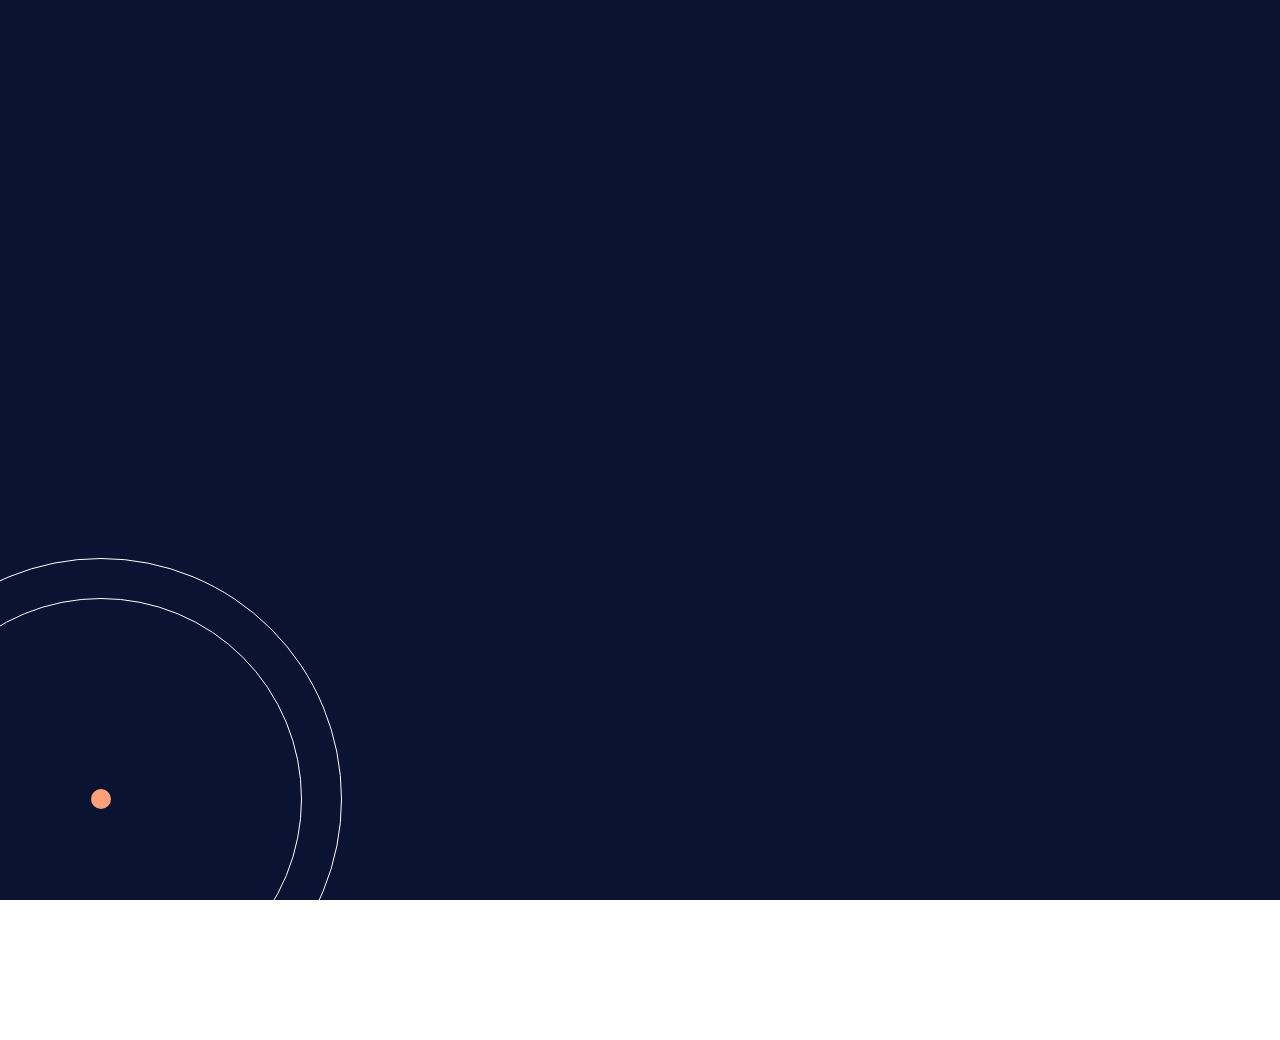
<file: prototype/stars/stars.html>
<!DOCTYPE html>
<html>
<head>
  <title>Astronomy</title>

  <!-- Metadata -->
  <meta charset="UTF-8">
  <meta name="viewport" content="width=device-width, initial-scale=1.0">

  <!-- CSS -->
  <link href="stars.css" rel="stylesheet" type="text/css">
</head>
<body>
    <div id="stars">
      <div class="planet-orbit" id="earth-orbit">
        <div class="planet" id="earth"><div class="planet-inner" id="earth-inner"></div></div>
      </div>
      <div class="planet-orbit" id="mars-orbit">
        <div class="planet" id="mars"><div class="planet-inner" id="mars-inner"></div></div>
      </div>
    </div>
    <script>
      const Stars = document.getElementById('stars')

      for (let i=0; i<300; i++) {
        async function Generate() {
          const Star = document.createElement('div')
          Star.classList.add('star', 'star1')
          Star.style.top = `${Math.random()*100}%`
          Star.style.left = `${Math.random()*100}%`
          Star.style.backgroundColor = `rgb(${(Math.random()*100)+50},${(Math.random()*80)+50},${(Math.random()*150)+100})`
          Star.style.opacity = '0'
          Star.style.animation = `StarsAnimation${Math.round(Math.random()+1)} 1s ease-in-out infinite`
          Star.style.animationDuration = `${(Math.random()*10)+5}s`
          Star.style.boxShadow = `
          0px 0px 16px 2px ${Star.style.backgroundColor},
          0px 0px 80px 6px blue
          `
          Stars.appendChild(Star)
        }
        Generate()
      }
      for (let i=0; i<100; i++) {
        async function Generate() {
          const Star = document.createElement('div')
          Star.classList.add('star', 'star2')
          Star.style.top = `${Math.random()*100}%`
          Star.style.left = `${Math.random()*100}%`
          Star.style.backgroundColor = `rgb(${(Math.random()*100)+50},${(Math.random()*80)+50},${(Math.random()*150)+100})`
          Star.style.opacity = '0'
          Star.style.animation = `StarsAnimation${Math.round(Math.random()+1)} 1s ease-in-out infinite`
          Star.style.animationDuration = `${(Math.random()*10)+5}s`
          Star.style.boxShadow = `
          0px 0px 24px 3px ${Star.style.backgroundColor},
          0px 0px 120px 9px blue
          `
          Stars.appendChild(Star)
        }
        Generate()
      }
      for (let i=0; i<20; i++) {
        async function Generate() {
          const Star = document.createElement('div')
          Star.classList.add('star', 'star3')
          Star.style.top = `${Math.random()*100}%`
          Star.style.left = `${Math.random()*100}%`
          Star.style.backgroundColor = `rgb(${(Math.random()*150)+50},${(Math.random()*150)+100},${(Math.random()*50)+200})`
          Star.style.opacity = '0'
          Star.style.animation = `StarsAnimation${Math.round(Math.random()+1)} 1s ease-in-out infinite`
          Star.style.animationDuration = `${(Math.random()*10)+5}s`
          Star.style.boxShadow = `
          0px 0px 40px 5px ${Star.style.backgroundColor},
          0px 0px 200px 15px blue
          `
          Stars.appendChild(Star)
        }
        Generate()
      }
    </script>
</body>
</html>
</file>
<file: public/styles/base.css>
body {
  font-family: Arial, Helvetica, sans-serif;
  margin: 0;
}

@keyframes fadeInAnim {
  from {opacity: 0;}
  to {opacity: 1;}
}

#navbar {
  animation-name: fadeInAnim;
  animation-duration: 0.5s;
}
#navbar * {
  animation-name: fadeInAnim;
  animation-duration: 0.5s;
}

#maindiv {
  opacity: 1;
  position: absolute;
  width: 100%;
  min-height: calc(100% - 60px);
  left: 0;
  top: 60px;
  animation-name: fadeInAnim;
  animation-duration: 1s;
}

.content {
  top: 50px;
  position: relative;
  width: auto;
  background-color: #054569;
}

section {
  background-color: #054569;
}

article {
  background-color: #054569;
  padding: 30px;
  width: auto;
}

/* Scrollbar */
::-webkit-scrollbar {
  width: 10px;
}
::-webkit-scrollbar-track {
  background: rgb(250,250,250); 
}
::-webkit-scrollbar-thumb {
  background: rgb(220,220,220); 
}
::-webkit-scrollbar-thumb:hover {
  background: rgb(200,200,200); 
}
</file>
<file: public/styles/fadingnav.css>
.navFadeIn {
  animation-name: navFadeInAnim !important;
  animation-duration: 0.5s;
  background-color: rgba(20, 60, 140, 1);
}
.navFadeOut {
  animation-name: navFadeOutAnim !important;
  animation-duration: 0.5s;
  background-color: rgba(20, 60, 140, 0);
}

@keyframes navFadeInAnim {
  from {background-color: rgba(20, 60, 140, 0);}
  to {background-color: rgba(20, 60, 140, 1);}
}
@keyframes navFadeOutAnim {
  from {background-color: rgba(20, 60, 140, 1);}
  to {background-color: rgba(20, 60, 140, 0);}
}

nav {
  background-color: rgba(20, 60, 140, 0);
  position: relative;
  padding: 0;
  width: 100%;
  height: 60px;
  text-align: right;
  z-index: 100;
}

#navbar span a {
  float: left;
  padding: 0;
  height: 60px;
  color: white;
  text-decoration-line: none;
}
#navbar span a img {
  padding: 5px;
  padding-left: 20px;
  width: 50px;
  height: 50px;
}
#navbar span a h2 {
  margin: 0;
  padding: 15px 0;
  padding-left: 5px;
  height: 30px;
  font-family: 'Lobster';
  font-weight: normal;
}

.navbutton {
  float: right;
  margin: 10px;
  margin-top: 18px;
  margin-bottom: 18px;
  padding: 1px;
  color: white;
  text-decoration-line: none;
  font-size: 20px;
  font-family: 'Alata';
}
.navbutton:hover {
  color: rgb(100,180,255);
  border-bottom-width: 2px;
  border-bottom-style: solid;
  border-bottom-color: rgb(100,180,255);
}
.navbutton:nth-child(3) {
  margin-right: 30px;
}

.navtoggle {
  display: none;
  float: right;
  margin: 10px;
  margin-left: 0;
  margin-right: 20px;
  width: 40px;
  height: 40px;
}
#navbar1, #navbar2, #navbar3 {
  background-color: white;
  margin: 6px 0;
  width: 40px;
  height: 5px;
  transition: 0.5s;
}
.change #navbar1 {
  transform: rotate(-45deg) translate(-8px, 8px);
}
.change #navbar2 {
  opacity: 0;
}
.change #navbar3 {
  transform: rotate(45deg) translate(-8px, -8px);
}
#navdisplay {
  visibility: hidden;
  background-color: rgb(20, 60, 140);
  position: fixed;
  top: -200px;
  padding: 0;
  padding-top: 10px;
  width: 100%;
  height: 60px;
  text-align: right;
  z-index: 90;
  transition: 0.8s;
}
.displaychange {
  transform: translateY(259.5px)
}
.navdisplaybutton {
  float: left;
  margin: 10px;
  margin-top: 20px;
  margin-bottom: 20px;
  padding: 1px;
  color: white;
  text-decoration-line: none;
  font-size: 20px;
  font-family: 'Arial';
}
.navdisplaybutton:hover {
  color: rgb(20,20,60);
  border-bottom-width: 2px;
  border-bottom-style: solid;
  border-bottom-color: rgb(100,180,255);
}
.navdisplaybutton:nth-child(1) {
  margin-left: calc(100% - 360px);
}

@media (max-width: 760px) {
  .navbutton {
    display: none;
  }
  
  .navdropdown {
    display: none;
  }

  .navtoggle {
    display: block;
  }

  #navdisplay {
    height: 60px;
  }
}

@media (max-width: 500px) {
  #navdisplay {
    height: 160px;
  }

  .navdisplaybutton {
    margin: 15px;
    margin-left: auto !important;
    margin-right: auto;
    width: 100%;
    text-align: center;
  }
}
</file>
<file: public/styles/footer.css>
footer {
  display: flex;
  flex-wrap: wrap;
  background-color: rgb(20, 60, 140);
  padding-left: 50px;
  padding-right: 50px;
  height: 100px;
  width: auto;
  color: white;
  text-align: center;
}

.footerinfo {
  flex: 25%;
  max-width: 300px;
  max-height: 80px;
  float: left;
  padding: 10px;
  margin-right: auto;
}
.footerinfo span a {
  float: left;
  padding: 0;
  height: 60px;
  color: white;
  text-decoration-line: none;
}
.footerinfo span a img {
  padding: 5px 0;
  width: 50px;
  height: 50px;
}
.footerinfo span a h2 {
  margin: 0;
  padding: 15px 0;
  padding-left: 5px;
  height: 30px;
  font-family: 'Lobster';
  font-weight: normal;
}
.footerinfo p {
  float: left;
  color: white;
  text-align: left;
  margin: 0;
  margin-bottom: 5px;
  width: 100%;
  font-size: 12px;
}
.footerinfo p a {
  margin-right: 5px;
  color: black;
  font-size: 20px;
}

.footerlinks {
  display: grid;
  justify-content: center;
  align-items: center;
  grid-template-columns: repeat(auto-fit, 140px);
  grid-auto-columns: auto;
  max-width: 280px;
  max-height: 80px;
  padding: 10px;
}
.footerlinks h3 {
  grid-column: 1 / -1;
  height: min-content;
  padding: 5px;
  margin: 0;
  color: white;
  font-size: 17px;
}
.footertext {
  height: min-content;
  padding: 5px;
  margin: 0;
  color: white;
  font-size: 14px;
  text-decoration-line: none;
}

@media (max-width: 700px) {
  #footer {
    justify-content: center;
    height: 200px;
  }

  .footerinfo {
    flex: 100%;
    margin: 0;
  }

  .footerlinks {
    flex: 100%;
  }
}

@media (max-width: 400px) {
  #footer {
    padding-left: 20px;
    padding-right: 20px;
  }
}
</file>
<file: public/styles/index.css>
body {
    height: 100vh;
    overflow: hidden;
}

#maindiv {
    top: 0;
    height: 100vh;
    color: white;
    overflow-y: scroll;
    scroll-snap-type: y proximity;
}

#mainsection > article {
    scroll-snap-align: start;
}
#footer {
    scroll-snap-align: end;
}



#article-1 {
    padding: 0;
    height: 100vh;
    max-height: 800px;
    overflow: hidden;
}

#article-1 > h2 {
    position: absolute;
    top: 100px;
    right: 60px;
    margin: 0;
    padding: 20px;
    max-width: 300px;
    font-size: 2.5em;
    color: white;
    text-shadow: 2px 3px 5px rgb(40,80,200);
    z-index: 10;
}

#article-1 > h2 > span {
    color: rgb(100,180,255);
}



#article-2 {
    padding: 0;
}

#article-2 > h3 {
    padding: 60px 20px;
    margin: 0;
    background-color: black;
    font-size: 25px;
    font-weight: bolder;
    text-align: center;
    text-shadow: 2px 3px 4px black;
}

#article-2 a {
    color: inherit;
    text-decoration: none;
}
#article-2 a:hover div h4 {
    text-decoration: underline;
}

#article-2 div {
    display: flex;
    justify-content: center;
    align-items: center;
    padding: 20px;
    height: 300px;
    background-color: darkblue;
    border: solid 1px black;
}

#article-2 div h4 {
    margin: 0;
    font-size: 30px;
}

#solarsystem h4 {
    padding-bottom: 40px;
    width: 70%;
    height: 100px;
    text-align: right;
}
#spacetravel h4 {
    width: 70%;
    text-align: left;
}
#store h4 {
    padding-bottom: 50px;
    width: 70%;
    height: 100px;
    text-align: center;
}

#solarsystem {
    background-image: url('../images/index/solarsystem.jpg');
    background-size: cover;
    background-repeat: no-repeat;
}
#spacetravel {
    background-image: url('../images/index/spacetravel.jpeg');
    background-size: cover;
    background-repeat: no-repeat;
}
#store {
    background-image: url('../images/index/store.ashx');
    background-size: cover;
    background-repeat: no-repeat;
}
</file>
<file: public/styles/stars.css>
#space {
    width: 100%;
    height: 100%;
    min-height: 500px;
    background-color: rgb(10,20,50);
    overflow: hidden;
}

#stars {
    overflow: hidden;
}

#stars .star {
    position: relative;
}

#stars .star1 {
    width: 2px;
    height: 2px;
    border-radius: 100%;
}

#stars .star2 {
    width: 3px;
    height: 3px;
    border-radius: 100%;
}

#stars .star3 {
    width: 5px;
    height: 5px;
    border-radius: 100%;
}

@keyframes StarsAnimation1 {
    0%, 50%, 100% {
        opacity: 1;
    }
    25%, 75% {
        opacity: 0;
    }
}
@keyframes StarsAnimation2 {
    0%, 50%, 100% {
        opacity: 0;
    }
    25%, 75% {
        opacity: 1;
    }
}
</file>
<file: public/styles/anim-solar-system.css>
:root {
  --sun-image: url('../images/index/sun.jpg');
  --sun-tilt: rotate(0deg);
  --sun-hours: 24.5s;
  --sun-days: 0;
  --sun-color: #cc9f4c;

  --mercury-image: url('../images/index/mercury.jpg');
  --mercury-tilt: rotate(0.034deg);
  --mercury-hours: 1407.6s;
  --mercury-days: 87s;
  --mercury-color: #999999;

  --venus-image: url('../images/index/venus.jpg');
  --venus-tilt: rotate(177.3deg);
  --venus-hours: 5832.5s;
  --venus-days: 224s;
  --venus-color: #e8cda2;

  --earth-image: url('../images/index/earth.jpg');
  --earth-tilt: rotate(23.26deg);
  --earth-hours: 23.9s;
  --earth-days: 365s;
  --earth-color: #b3caff;

  --mars-image: url('../images/index/mars.jpg');
  --mars-tilt: rotate(25.2deg);
  --mars-hours: 24.6s;
  --mars-days: 687s;
  --mars-color: #c07158;

  --jupiter-image: url('../images/index/jupiter.jpg');
  --jupiter-tilt: rotate(3.1deg);
  --jupiter-hours: 9.9s;
  --jupiter-days: 4331s;
  --jupiter-color: #c9b5a4;

  --saturn-image: url('../images/index/saturn.jpg');
  --saturn-tilt: rotate(26.7deg);
  --saturn-hours: 10.7s;
  --saturn-days: 10747s;
  --saturn-color: #f0e2c4;

  --uranus-image: url('../images/index/uranus.jpg');
  --uranus-tilt: rotate(97.8deg);
  --uranus-hours: 17.2s;
  --uranus-days: 30589s;
  --uranus-color: #b8d8e1;

  --neptune-image: url('../images/index/neptune.jpg');
  --neptune-tilt: rotate(28.3deg);
  --neptune-hours: 16.1s;
  --neptune-days: 59802s;
  --neptune-color: #5e73bb;

  --year-in-second: 30;
  --day-in-second: 1;
}



#solar-system {
  position: absolute;
  top: 0;
  width: 100%;
  height: 100%;
  max-height: 800px;
  overflow: hidden;
}

#solar-system div {
  position: absolute;
  top: 50%;
  left: 50%;
  border-radius: 100%;
}

#solar-system .planet-orbit {
  border: solid 1px rgba(200, 200, 200, 0.2);
}

#solar-system .planet {
  top: 0;
}

@keyframes PlanetOrbit {
  0% {
    transform: rotate(0deg);
  }
  100% {
    transform: rotate(-360deg);
  }
}

@keyframes PlanetRotate {
  0% {
    background-position: 0% center;
  }
  100% {
    background-position: -200% center;
  }
}

#sun {
  margin-top: -20px;
  margin-left: -20px;
  width: 40px;
  height: 40px;
}
#sun .planet {
  margin-left: -20px;
  width: 40px;
  height: 40px;
}
#sun .planet-inner {
  margin-top: -200px;
  margin-left: -200px;
  width: 400px;
  height: 400px;
  background-image: var(--sun-image);
  background-color: var(--sun-color);
  transform: var(--sun-tilt) scale(0.1);
  animation: PlanetRotate calc(var(--sun-hours)/var(--day-in-second)) linear infinite;
  box-shadow: 0 0 50px 10px var(--sun-color), 0 0 500px 100px rgba(204, 159, 76, 0.6);
}

#mercury {
  margin-top: -35px;
  margin-left: -35px;
  width: 70px;
  height: 70px;
  animation: PlanetOrbit calc(var(--mercury-days) / var(--year-in-second)) linear infinite;
}
#mercury .planet {
  margin-top: -2px;
  margin-left: -2px;
  width: 4px;
  height: 4px;
}
#mercury .planet-inner {
  margin-top: -20px;
  margin-left: -20px;
  width: 40px;
  height: 40px;
  background-image: var(--mercury-image);
  background-color: var(--mercury-color);
  transform: var(--mercury-tilt) scale(0.1);
  animation: PlanetRotate calc(var(--mercury-hours)/var(--day-in-second)) linear infinite;
}

#venus {
  margin-top: -50px;
  margin-left: -50px;
  width: 100px;
  height: 100px;
  animation: PlanetOrbit calc(var(--venus-days) / var(--year-in-second)) linear infinite;
}
#venus .planet {
  margin-top: -4px;
  margin-left: -4px;
  width: 8px;
  height: 8px;
}
#venus .planet-inner {
  margin-top: -40px;
  margin-left: -40px;
  width: 80px;
  height: 80px;
  background-image: var(--venus-image);
  background-color: var(--venus-color);
  transform: var(--venus-tilt) scale(0.1);
  animation: PlanetRotate calc(var(--venus-hours)/var(--day-in-second)) linear infinite;
}

#earth {
  margin-top: -72.5px;
  margin-left: -72.5px;
  width: 145px;
  height: 145px;
  animation: PlanetOrbit calc(var(--earth-days) / var(--year-in-second)) linear infinite;
}
#earth .planet {
  margin-top: -3px;
  margin-left: -3px;
  width: 6px;
  height: 6px;
}
#earth .planet-inner {
  margin-top: -30px;
  margin-left: -30px;
  width: 60px;
  height: 60px;
  background-image: var(--earth-image);
  background-color: var(--earth-color);
  transform: var(--earth-tilt) scale(0.1);
  animation: PlanetRotate calc(var(--earth-hours)/var(--day-in-second)) linear infinite;
}

#mars {
  margin-top: -95px;
  margin-left: -95px;
  width: 190px;
  height: 190px;
  animation: PlanetOrbit calc(var(--mars-days) / var(--year-in-second)) linear infinite;
}
#mars .planet {
  margin-top: -3px;
  margin-left: -3px;
  width: 6px;
  height: 6px;
}
#mars .planet-inner {
  margin-top: -30px;
  margin-left: -30px;
  width: 60px;
  height: 60px;
  background-image: var(--mars-image);
  background-color: var(--mars-color);
  transform: var(--mars-tilt) scale(0.1);
  animation: PlanetRotate calc(var(--mars-hours)/var(--day-in-second)) linear infinite;
}

#jupiter {
  margin-top: -170px;
  margin-left: -170px;
  width: 340px;
  height: 340px;
  animation: PlanetOrbit calc(var(--jupiter-days) / var(--year-in-second)) linear infinite;
}
#jupiter .planet {
  margin-top: -9px;
  margin-left: -9px;
  width: 18px;
  height: 18px;
}
#jupiter .planet-inner {
  margin-top: -90px;
  margin-left: -90px;
  width: 180px;
  height: 180px;
  background-image: var(--jupiter-image);
  background-color: var(--jupiter-color);
  transform: var(--jupiter-tilt) scale(0.1);
  animation: PlanetRotate calc(var(--jupiter-hours)/var(--day-in-second)) linear infinite;
}

#saturn {
  margin-top: -220px;
  margin-left: -220px;
  width: 440px;
  height: 440px;
  animation: PlanetOrbit calc(var(--saturn-days) / var(--year-in-second)) linear infinite;
}
#saturn .planet {
  margin-top: -6px;
  margin-left: -6px;
  width: 12px;
  height: 12px;
}
#saturn .planet-inner {
  margin-top: -60px;
  margin-left: -60px;
  width: 120px;
  height: 120px;
  background-image: var(--saturn-image);
  background-color: var(--saturn-color);
  transform: var(--saturn-tilt) scale(0.1);
  animation: PlanetRotate calc(var(--saturn-hours)/var(--day-in-second)) linear infinite;
}
#saturn:after {
  position: absolute;
  content: "";
  width: 4.676%;
  height: 2.34%;
  top: 0px;
  left: 50%;
  margin-top: -1.2%;
  margin-left: -2.3%;
  border-radius: 50% 50% 50% 50%;
  box-shadow: 0 1px 0 1px #987641, 3px 1px 0 #987641, -3px 1px 0 #987641;
  transform: rotateZ(-52deg);
  transform-origin: 52% 60%;
  animation: PlanetOrbit calc(var(--saturn-days) / var(--year-in-second)) linear infinite;
  animation-direction: reverse;
}

#uranus {
  margin-top: -260px;
  margin-left: -260px;
  width: 520px;
  height: 520px;
  animation: PlanetOrbit calc(var(--uranus-days) / var(--year-in-second)) linear infinite;
}
#uranus .planet {
  margin-top: -5px;
  margin-left: -5px;
  width: 10px;
  height: 10px;
}
#uranus .planet-inner {
  margin-top: -50px;
  margin-left: -50px;
  width: 100px;
  height: 100px;
  background-image: var(--uranus-image);
  background-color: var(--uranus-color);
  transform: var(--uranus-tilt) scale(0.1);
  animation: PlanetRotate calc(var(--uranus-hours)/var(--day-in-second)) linear infinite;
}

#neptune {
  margin-top: -315px;
  margin-left: -315px;
  width: 630px;
  height: 630px;
  animation: PlanetOrbit calc(var(--neptune-days) / var(--year-in-second)) linear infinite;
}
#neptune .planet {
  margin-top: -5px;
  margin-left: -5px;
  width: 10px;
  height: 10px;
}
#neptune .planet-inner {
  margin-top: -50px;
  margin-left: -50px;
  width: 100px;
  height: 100px;
  background-image: var(--neptune-image);
  background-color: var(--neptune-color);
  transform: var(--neptune-tilt) scale(0.1);
  animation: PlanetRotate calc(var(--neptune-hours)/var(--day-in-second)) linear infinite;
}

#asteroids-belt {
  margin-top: -150px;
  margin-left: -150px;
  width: 300px;
  height: 300px;
  opacity: 0.7;
  border-color: transparent;
  animation: PlanetOrbit calc(1500s / var(--year-in-second)) linear infinite;
}
#asteroids-belt div {
  position: absolute;
  margin-top: -1px;
  margin-left: -1px;
  width: 2px;
  height: 2px;
  background: #fff;
}
</file>
<file: public/styles/shopnav.css>
.navFadeIn {
  animation-name: navFadeInAnim !important;
  animation-duration: 0.5s;
  background-color: rgba(20, 60, 140, 1);
}
.navFadeOut {
  animation-name: navFadeOutAnim !important;
  animation-duration: 0.5s;
  background-color: rgba(20, 60, 140, 0);
}

@keyframes navFadeInAnim {
  from {background-color: rgba(20, 60, 140, 0);}
  to {background-color: rgba(20, 60, 140, 1);}
}
@keyframes navFadeOutAnim {
  from {background-color: rgba(20, 60, 140, 1);}
  to {background-color: rgba(20, 60, 140, 0);}
}

nav {
  background-color: rgba(20, 60, 140, 0);
  position: relative;
  padding: 0;
  width: 100%;
  height: 60px;
  text-align: right;
  z-index: 100;
}

#navbar span a {
  float: left;
  padding: 0;
  height: 60px;
  color: white;
  text-decoration-line: none;
}
#navbar span a img {
  padding: 5px;
  padding-left: 20px;
  width: 50px;
  height: 50px;
}
#navbar span a h2 {
  margin: 0;
  padding: 15px 0;
  padding-left: 5px;
  height: 30px;
  font-family: 'Lobster';
  font-weight: normal;
}

.navbutton {
  float: right;
  margin: 10px;
  margin-top: 18px;
  margin-bottom: 18px;
  padding: 1px;
  color: white;
  text-decoration-line: none;
  font-size: 20px;
  font-family: 'Alata';
}
.navbutton:hover {
  color: rgb(100,180,255);
  border-bottom-width: 2px;
  border-bottom-style: solid;
  border-bottom-color: rgb(100,180,255);
}
.cartbutton {
  margin-right: 30px;
  cursor: pointer;
}

.navtoggle {
  display: none;
  float: right;
  margin: 10px;
  margin-left: 0;
  margin-right: 20px;
  width: 40px;
  height: 40px;
}
#navbar1, #navbar2, #navbar3 {
  background-color: white;
  margin: 6px 0;
  width: 40px;
  height: 5px;
  transition: 0.5s;
}
.change #navbar1 {
  transform: rotate(-45deg) translate(-8px, 8px);
}
.change #navbar2 {
  opacity: 0;
}
.change #navbar3 {
  transform: rotate(45deg) translate(-8px, -8px);
}
#navdisplay {
  visibility: hidden;
  background-color: rgb(20, 60, 140);
  position: fixed;
  top: -200px;
  padding: 0;
  padding-top: 10px;
  width: 100%;
  height: 60px;
  text-align: right;
  z-index: 3;
  transition: 0.8s;
}
.displaychange {
  transform: translateY(259.5px)
}
.navdisplaybutton {
  float: left;
  margin: 10px;
  margin-top: 20px;
  margin-bottom: 20px;
  padding: 1px;
  color: white;
  text-decoration-line: none;
  font-size: 20px;
  font-family: 'Arial';
}
.navdisplaybutton:hover {
  color: rgb(20,20,60);
  border-bottom-width: 2px;
  border-bottom-style: solid;
  border-bottom-color: rgb(100,180,255);
}
.navdisplaybutton:nth-child(1) {
  margin-left: calc(100% - 300px);
}

#cartbutton2 {
  display: none;
}

@media (max-width: 760px) {
  .navbutton {
    display: none;
  }
  #cartbutton1 {
    display: block;
  }
  
  .navdropdown {
    display: none;
  }

  .navtoggle {
    display: block;
  }

  #navdisplay {
    height: 60px;
  }
}

@media (max-width: 500px) {
  #cartbutton1 {
    display: none;
  }
  #cartbutton2 {
    display: block;
  }

  #navdisplay {
    height: 220px;
  }

  .navdisplaybutton {
    margin: 15px;
    margin-left: calc(50% - 50px) !important;
    margin-right: calc(50% - 50px);
    width: 100px;
    text-align: center;
  }
}



#cartdisplay {
  display: none;
  background-color: rgb(250,250,250);
  position: fixed;
  margin-top: 10px;
  margin-right: 20px;
  right: 10px;
  padding: 5px 20px;
  width: 350px;
  min-height: 60px;
  text-align: center;
  z-index: 2;
  box-shadow: 1px 1px 10px grey;
  border-radius: 10px;
}

#cartdisplay h3 {
  margin: 0;
  padding: 5px;
  border-bottom: solid 1px grey;
}

.cartitem {
  margin: 10px 0;
  padding-bottom: 5px;
  height: 40px;
  text-align: left;
  border-bottom: solid 1px grey;
  font-family: 'Montserrat', sans-serif;;
}
.cartitem .cartitemimgbox {
  display: flex;
  justify-content: center;
  align-items: center;
  float: left;
  margin-right: 5px;
  width: 80px;
  height: 36px;
}
.cartitem .cartitemimg {
  max-width: 100%;
  max-height: 36px;
}
.cartitem .cartitemname {
  float: left;
  vertical-align: top;
  width: 75%;
  margin: 0;
  font-size: 15px;
  font-weight: 500;
}
.cartitem .cartitemprice {
  float: left;
  position: absolute;
  right: 20px;
  margin: 0;
  padding-top: 25px;
  height: 15px;
  font-size: 15px;
  font-weight: bold;
}
.carttotal {
  margin: 10px 0;
  text-align: center;
}

.carttotal #cartitemtotal {
  margin: 0;
  padding-bottom: 5px;
  border-bottom: solid 1px grey;
  font-size: 16px;
  font-weight: bold;
}

#cartcheckout {
  margin-bottom: 10px;
  height: 30px;
  width: 60%;
  background-color: rgb(40,60,180);
  border: none;
  border-radius: 10px;
  color: white;
  font-size: 15px;
  font-weight: bold;
}
#cartcheckout:hover {
  background-color: rgb(20,40,120);
  box-shadow: 1px 1px 5px rgb(150,150,150);
}
#cartcheckout a {
  color: white;
  font-size: 15px;
  font-weight: bold;
  text-decoration: none;
}

@media (max-width: 800px) {
  .cartitem {
    height: 50px;
  }
  .cartitem .cartitemprice {
    padding-top: 35px;
  }
}

@media (max-width: 600px) {
  .cartitem {
    height: 70px;
  }
  .cartitem .cartitemname {
    width: 70%;
  }
  .cartitem .cartitemprice {
    padding-top: 55px;
  }
}

@media (max-width: 450px) {
  #cartdisplay {
    width: calc(100% - 60px);
  }
  .cartitem {
    height: 40px;
  }
  .cartitem .cartitemname {
    width: 75%;
  }
  .cartitem .cartitemprice {
    padding-top: 25px;
  }
}
</file>
<file: public/styles/checkout-success.css>
body {
    height: 100vh;
    overflow: hidden;
}

#maindiv {
    top: 0;
    height: 100vh;
    color: black;
    background-color: rgb(240,240,240);
    overflow-y: scroll;
}

#maindiv * {
    font-family: 'Montserrat', sans-serif;
}

section, article {
    background-color: transparent;
}

@media (max-width: 400px) {
    article {
        padding: 10px;
    }
}



#article-1 {
    height: 40vh;
    padding: 0;
    background-image: url('../images/checkout/rocket.jpg');
    background-position: center;
    background-repeat: no-repeat;
    background-size: cover;
}

#article-1 h2 {
    margin: 0;
    padding: 20px 60px;
    padding-top: 150px;
    text-align: left;
    font-size: 2.5em;
    color: white;
    text-shadow: 2px 3px 5px rgb(100, 20, 100);
    z-index: 10;
}

@media (max-width: 400px) {
    #article-1 > h2 {
        padding-top: 100px;
    }
}

#article-1 > h2 > span {
    color: rgb(60,120,240);
}



#checkout-success {
    margin-left: auto;
    margin-right: auto;
    padding: 40px;
    max-width: 450px;
    border: solid 3px rgb(40,60,200);
    border-radius: 10px;
    text-align: center;
    font-weight: bold;
    font-size: 20px;
}

#article-2 h5 {
    text-align: center;
    font-size: 20px;
}
#article-2 h5:hover {
    color: rgb(100,100,100);
}
#article-2 h5 a {
    color: inherit;
}
</file>
<file: public/styles/checkout.css>
body {
    height: 100vh;
    overflow: hidden;
}

#maindiv {
    top: 0;
    height: 100vh;
    color: black;
    background-color: rgb(240,240,240);
    overflow-y: scroll;
}

#maindiv * {
    font-family: 'Montserrat', sans-serif;
}

section, article {
    background-color: transparent;
}

@media (max-width: 400px) {
    article {
        padding: 10px;
    }
}



#article-1 {
    height: 40vh;
    padding: 0;
    background-image: url('../images/checkout/rocket.jpg');
    background-position: center;
    background-repeat: no-repeat;
    background-size: cover;
}

#article-1 h2 {
    margin: 0;
    padding: 20px 60px;
    padding-top: 150px;
    text-align: left;
    font-size: 2.5em;
    color: white;
    text-shadow: 2px 3px 5px rgb(100, 20, 100);
    z-index: 10;
}

@media (max-width: 400px) {
    #article-1 > h2 {
        padding-top: 100px;
    }
}

#article-1 > h2 > span {
    color: rgb(60,120,240);
}



#article-2 h3 {
    text-align: center;
    font-size: 30px;
}

#checkouttitle {
    margin-left: auto;
    margin-right: auto;
    max-width: min(900px, 80%);
    border-bottom: solid 0.5px gray;
}

#checkouttitle p {
    display: inline-block;
    font-weight: bold;
}

#checkout {
    margin-left: auto;
    margin-right: auto;
    padding: 20px;
    padding-top: 0;
    max-width: min(900px, 80%);
}

#checkoutempty {
    margin-left: auto;
    margin-right: auto;
    padding: 40px;
    max-width: 450px;
    border: solid 3px rgb(40,60,200);
    border-radius: 10px;
    text-align: center;
    font-weight: bold;
    font-size: 20px;
}

.checkoutitem {
    display: flex;
    padding: 20px;
    min-height: 100px;
    border-bottom: solid 0.5px gray;
    font-weight: bold;
}

.checkoutitem .imgbox {
    display: flex;
    justify-content: center;
    align-items: center;
    width: 25%;
    min-width: 80px;
    height: 100%;
    overflow: hidden;
}

.checkoutitem img {
    display: block;
    height: 90px;
}

.checkoutitem .name {
    width: 30%;
    min-width: 150px;
    margin: 10px;
    margin-top: 10px;
    margin-bottom: 10px;
}

.checkoutitem .name:hover {
    cursor: pointer;
}

.checkoutitem .unitprice {
    align-self: center;
    width: 10%;
    min-width: 80px;
}

.checkoutitem .price {
    align-self: center;
    width: 10%;
    min-width: 80px;
    text-align: right;
}

.checkoutitem .quantity {
    display: flex;
    align-self: center;
    width: 20%;
    min-width: 120px;
    height: 40%;
}

.checkoutitem .quantity p {
    display: inline-block;
    margin: 0;
    padding: 10px 5px;
    width: calc(100% - 80px);
    max-width: 40px;
    border-top: solid 1px gray;
    border-bottom: solid 1px gray;
    text-align: center;
    vertical-align: middle;
}

.checkoutitem .quantity button {
    display: inline-block;
    padding: 5px;
    width: 40px;
    border: solid 1px gray;
}
.quantity button:nth-child(1)::before {
    content: "\f068";
    font-family: 'Font Awesome 6 Free';
    font-weight: 900;
}
.quantity button:nth-child(3)::before {
    content: "\2b";
    font-family: 'Font Awesome 6 Free';
    font-weight: 900;
}

.checkoutitem button:hover {
    background-color: rgb(100, 180, 220)
}

#checkoutitemtotal {
    margin-left: auto;
    margin-right: auto;
    max-width: min(900px, 80%);
    text-align: right;
    font-weight: bold;
    font-size: 20px;
}

@media (max-width: 1000px) {
    #checkouttitle {
        max-width: min(900px, 90%);
    }

    #checkout {
        max-width: min(900px, 90%);
    }

    #checkoutitemtotal {
        max-width: min(900px, 90%);
    }
}

@media (max-width: 800px) {
    #checkouttitle * {
        display: none !important;
    }

    .checkoutitem {
        flex-wrap: wrap;
    }

    .checkoutitem > * {
        margin: 5px;
    }

    .checkoutitem .unitprice {
        min-width: 150px;
    }
    .checkoutitem .price {
        min-width: 120px;
    }
}

@media (max-width: 400px) {
    #checkouttitle {
        width: calc(100% - 30px);
    }

    #checkout {
        width: calc(100% - 30px);
    }

    .checkoutitem .name {
        min-width: 100px;
    }

    #checkoutitemtotal {
        width: calc(100% - 30px);
    }
}



#notificationbar {
    position: fixed;
    bottom: 10px;
    right: 10px;
    padding: 10px;
    z-index: 1;
}

.notification {
    display: none;
    padding: 10px;
    margin: 5px;
    border: solid rgb(100, 100, 100) 2px;
    border-radius: 10px;
    z-index: 1;
    background-color: white;
    box-shadow: 1px 1px 5px grey;
}

@keyframes fadeInAnim {
    from {
        opacity: 0;
    }

    to {
        opacity: 1;
    }
}

@keyframes fadeOutAnim {
    from {
        opacity: 1;
    }

    to {
        opacity: 0;
    }
}

.notificationinanim {
    animation-name: fadeInAnim;
    animation-duration: 0.5s;
}

.notificationoutanim {
    animation-name: fadeOutAnim;
    animation-duration: 0.5s;
}

.notification p {
    margin: 0;
    font-size: 20px;
}



#checkoutseparator {
    margin: 10px;
    margin-left: auto;
    margin-right: auto;
    max-width: min(900px, 80%);
    border-bottom: double 1px black;
}
@media (max-width: 1000px) {
    #checkoutseparator {
        max-width: min(900px, 90%);
    }
}



#payment {
    display: flex;
    flex-wrap: wrap;
    justify-content: center;
    margin-left: auto;
    margin-right: auto;
    margin-bottom: 20px;
    padding: 15px;
    padding-bottom: 30px;
    width: 700px;
    background-color: white;
    border-radius: 20px;
}

#payment h3 {
    width: 100%;
    text-align: center;
    font-size: 30px;
}

#payment > div {
    margin: 10px;
    width: 300px;
    height: 50px;
}

#payment label {
    position: absolute;
    padding: 8px;
    padding-left: 10px;
    color: gray;
    font-size: 15px;
    pointer-events: none;
}

#payment input {
    padding: 5px 10px;
    padding-top: 20px;
    width: calc(100% - 20px);
    height: calc(100% - 25px);
    font-size: 15px;
    border: solid 1px gray;
    border-radius: 8px;
}

#payment #form-submit {
    display: flex;
    justify-content: center;
}

#payment #form-submit button {
    margin: 5px;
    padding: 5px;
    width: 120px;
    height: 40px;
    background-color: rgb(20,40,100);
    color: white;
    font-weight: bold;
    letter-spacing: 0.5px;
    border: solid 1px gray;
    border-radius: 8px;
}

#payment #address, #payment #card, #payment #form-submit {
    width: 620px;
}

@media (max-width: 800px) {
    #payment {
        width: 500px;
    }

    #payment > div {
        width: 220px;
    }

    #payment #address, #payment #card, #payment #form-submit {
        width: 460px;
    }
}

@media (max-width: 600px) {
    #payment {
        width: calc(100% - 60px);
    }

    #payment > div, #payment #address, #payment #card, #payment #form-submit {
        width: calc(100% - 30px);
    }
}

@media (max-width: 400px) {
    #payment {
        width: calc(100% - 30px);
    }

    #payment > div, #payment #address, #payment #card, #payment #form-submit {
        width: calc(100% - 20px);
    }
}



#purchaseoverlay {
    display: none;
    position: fixed;
    top: 0;
    left: 0;
    width: 100vw;
    height: 100vh;
    z-index: 10;
    background-color: grey;
    opacity: 0.6;
}
</file>
<file: public/styles/home.css>
body {
    height: 100vh;
    overflow: hidden;
}

#maindiv {
    top: 0;
    height: 100vh;
    color: white;
    overflow-y: scroll;
    scroll-snap-type: y proximity;
}

#mainsection > article {
    scroll-snap-align: start;
}
#footer {
    scroll-snap-align: end;
}



#article-1 {
    padding: 0;
    height: 100vh;
    max-height: 800px;
    overflow: hidden;
}

#article-1 > h2 {
    position: absolute;
    top: 100px;
    right: 60px;
    margin: 0;
    padding: 20px;
    max-width: 300px;
    font-size: 2.5em;
    color: white;
    text-shadow: 2px 3px 5px rgb(40,80,200);
    z-index: 10;
}

#article-1 > h2 > span {
    color: rgb(100,180,255);
}



#article-2 {
    padding: 0;
}

#article-2 > h3 {
    background-color: rgb(40,60,160);
    padding: 20px 20px;
    margin: 0;
    font-size: 1.5em;
    font-weight: bolder;
    text-align: center;
    text-shadow: 2px 3px 4px black;
}

#article-2 > h4 {
    display: flex;
    flex-flow: wrap;
    justify-content: center;
    align-items: center;
    background-color: rgb(20,40,100);
    margin: 0;
}
#article-2 > h4 > a {
    min-width: min(20%, 150px);
    min-height: 50px;
    padding: 10px;
    padding-top: 20px;
    margin: 0;
    list-style-type: none;
    text-align: center;
    vertical-align: middle;
    background-color: rgb(20,40,100);
    color: white;
    text-decoration: none;
}
#article-2 > h4 > a:hover {
    background-color: rgb(20,40,120);
    outline: 1px solid black;
    text-shadow: 1px 2px 4px black;
}

#article-2 > div {
    padding: 20px;
    background-color: darkblue;
    border: solid 1px black;
}

#article-2 > div > h4 {
    margin: 0;
    text-align: center;
}
#article-2 > div > h4:hover {
    text-decoration: underline;
}

#article-2 > div > h4 > a {
    color: inherit;
    text-decoration: none;
}
</file>
<file: public/styles/purchases.css>
body {
    height: 100vh;
    overflow: hidden;
}

#maindiv {
    top: 0;
    height: 100vh;
    color: black;
    background-color: rgb(240,240,240);
    overflow-y: scroll;
}

#maindiv * {
    font-family: 'Montserrat', sans-serif;
}

section, article {
    background-color: transparent;
}

@media (max-width: 400px) {
    article {
        padding: 10px;
    }
}



#article-1 {
    height: 40vh;
    padding: 0;
    background-image: url('../images/purchases/iss.jpeg');
    background-position: center;
    background-repeat: no-repeat;
    background-size: cover;
}

#article-1 h2 {
    margin: 0;
    padding: 20px 60px;
    padding-top: 150px;
    text-align: left;
    font-size: 2.5em;
    color: white;
    text-shadow: 2px 3px 5px rgb(40,80,200);
    z-index: 10;
}

@media (max-width: 400px) {
    #article-1 > h2 {
        padding-top: 100px;
    }
}



#article-2 h3 {
    text-align: center;
    font-size: 30px;
}

#purchasestitle {
    margin-left: auto;
    margin-right: auto;
    max-width: min(900px, 80%);
    border-bottom: solid 0.5px gray;
}

#purchasestitle p {
    display: inline-block;
    font-weight: bold;
}

#purchases {
    margin-left: auto;
    margin-right: auto;
    padding-bottom: 20px;
    max-width: min(900px, 80%);
}

#purchasesempty {
    margin-left: auto;
    margin-right: auto;
    padding: 40px;
    max-width: 450px;
    border: solid 3px rgb(40,60,200);
    border-radius: 10px;
    text-align: center;
    font-weight: bold;
    font-size: 20px;
}

.purchaseitem {
    display: flex;
    padding: 20px;
    min-height: 100px;
    border-bottom: solid 0.5px gray;
    font-weight: bold;
}

.purchaseitem .imgbox {
    display: flex;
    justify-content: center;
    align-items: center;
    width: 25%;
    min-width: 80px;
    height: 100%;
    overflow: hidden;
}

.purchaseitem img {
    display: block;
    height: 90px;
}

.purchaseitem .name {
    width: 30%;
    min-width: 100px;
    margin: 10px;
    margin-top: 10px;
    margin-bottom: 10px;
}

.purchaseitem .name:hover {
    cursor: pointer;
}

.purchaseitem .price {
    align-self: center;
    width: 10%;
    min-width: 80px;
}

.purchaseitem .date {
    align-self: center;
    width: 30%;
    min-width: 150px;
}


@media (max-width: 1000px) {
    #purchasestitle {
        max-width: min(900px, 90%);
    }

    #purchases {
        max-width: min(900px, 90%);
    }
}

@media (max-width: 800px) {
    #purchasestitle * {
        display: none !important;
    }

    .purchaseitem {
        flex-wrap: wrap;
    }

    .purchaseitem > * {
        margin: 5px;
    }

    .purchaseitem .price {
        min-width: 100px;
    }
}

@media (max-width: 420px) {
    #purchasestitle {
        width: calc(100% - 30px);
    }

    #purchases {
        width: calc(100% - 30px);
    }

    .purchaseitem .name {
        min-width: 100px;
    }
}
</file>
<file: public/styles/solar-system.css>
body {
    height: 100vh;
    overflow: hidden;
}

#maindiv {
    top: 0;
    height: 100vh;
    color: white;
    overflow-y: scroll;
}

#maindiv * {
    font-family: 'Montserrat', sans-serif;
}



#article-1 {
    padding: 0;
}

#article-1 img {
    width: 100%;
}

#article-1 h2 {
    margin: 0;
    margin-top: -100px;
    padding: 20px 30px;
    width: calc(100% - 60px);
    text-align: center;
    font-size: 2.5em;
    color: white;
    text-shadow: 2px 3px 5px rgb(40,80,200);
    z-index: 10;
}

#article-1 .description {
    margin: 0;
    padding: 30px 40px;
    font-size: 20px;
    background-color: rgb(10,0,40);
}

#article-1 h4 {
    margin-left: 65px;
}

#article-1 p {
    margin: 0 50px;
    margin-bottom: 30px;
    padding: 15px;
    outline: solid 1px white;
}

@media (max-width: 600px) {
    #article-1 img {
        width: auto;
        height: 300px;
    }

    #article-1 h4 {
        margin-left: 0 45px;
    }
}
@media (max-width: 419px) {
    #article-1 > h2 {
        margin-top: -150px;
    }

    #article-1 h4 {
        margin-left: 0;
    }
    
    #article-1 p {
        margin: 0;
        margin-bottom: 30px;
        padding: 15px;
        outline: solid 1px white;
    }
}



#article-2 {
    background-color: rgb(10,0,40);
}

#article-2 h3 {
    text-align: center;
    font-size: 30px;
}

#article-2 #sunbox {
    display: flex;
    justify-content: center;
}

#article-2 img {
    max-width: 400px;
}

#article-2 p {
    padding: 0 50px;
    text-align: justify;
    font-size: 15px;
    letter-spacing: 0.5px;
    word-spacing: 1px;
    line-height: 1.5;
}

@media (max-width: 500px) {
    #article-2 img {
        max-width: 300px;
    }
}



#article-3 {
    margin: 0;
    padding: 40px;
    padding-bottom: 80px;
    height: 650px;
    background-color: black;
}

#article-3 h3 {
    text-align: center;
    font-size: 30px;
}

#article-3 #nav-planets {
    display: flex;
    margin-bottom: 50px;
    justify-content: center;
}

#article-3 #nav-planets div {
    padding: 5px 20px;
    border: none;
    color: rgb(200,200,200);
    background: none;
    font-size: 20px;
}
#article-3 #nav-planets div:nth-child(2) {
    border-left: 1px solid white;
    border-right: 1px solid white;
}
#article-3 #nav-planets div:hover {
    color: white;
}
#article-3 #nav-planets .buttonactive {
    color: white;
}

#article-3 .planets-container {
    display: none;
    position: absolute;
    width: calc(100vw - 80px);
    height: 500px;
    flex-wrap: wrap;
    justify-content: center;
}

#article-3 .active-container {
    display: flex;
}

#article-3 .swipe-left-in {
    animation: anim-swipe-left-in ease-in-out;
    animation-duration: 0.8s;
}
#article-3 .swipe-right-in {
    animation: anim-swipe-right-in ease-in-out;
    animation-duration: 0.8s;
}
@keyframes anim-swipe-left-in {
    0% {transform: translateX(120%)}
    100% {transform: translateX(0)}
}
@keyframes anim-swipe-right-in {
    0% {transform: translateX(-120%)}
    100% {transform: translateX(0)}
}

#article-3 .swipe-left-out {
    animation: anim-swipe-left-out ease-in-out;
    animation-duration: 0.8s;
}
#article-3 .swipe-right-out {
    animation: anim-swipe-right-out ease-in-out;
    animation-duration: 0.8s;
}
@keyframes anim-swipe-left-out {
    0% {transform: translateX(0)}
    100% {transform: translateX(-120%)}
}
@keyframes anim-swipe-right-out {
    0% {transform: translateX(0)}
    100% {transform: translateX(120%)}
}

#article-3 .planet-card {
    display: flex;
    flex-wrap: wrap;
    align-items: center;
    flex: 40%;
    margin: 10px;
    padding: 10px;
    max-width: 600px;
    height: 200px;
    border: solid 1px white;
}

#article-3 .planet-card img {
    margin-right: 15px;
    height: 90%;
    aspect-ratio: 480/320;
}

#article-3 .planet-card > div {
    width: 42%;
}

#article-3 .planet-card h4 {
    margin: 10px 0;
    font-size: 20px;
}

#article-3 .planet-card p {
    margin: 5px 0;
    text-align: justify;
    font-size: 15px;
    letter-spacing: 0.5px;
    word-spacing: 1px;
    line-height: 1.5;
}

@media (max-width: 1300px) {
    #article-3 {
        height: 950px;
    }

    #article-3 .planet-card {
        justify-content: center;
        align-items: start;
    }

    #article-3 .planet-card {
        width: 400px;
        height: 350px;
    }

    #article-3 .planet-card img {
        margin: 0;
        height: auto;
        max-height: 200px;
        aspect-ratio: 480/320;
    }

    #article-3 .planet-card > div {
        width: max-content;
        max-width: 90%;
    }
}

@media (max-width: 980px) {
    #article-3 {
        height: 1050px;
    }

    #article-3 .planet-card {
        width: 300px;
        height: 400px;
    }
}

@media (max-width: 780px) {
    #article-3 {
        height: 1750px;
    }

    #article-3 .planet-card {
        width: 400px;
        height: 350px;
    }
}

@media (max-width: 500px) {
    #article-3 {
        height: 2150px;
    }

    #article-3 .planet-card {
        width: 280px;
        height: 450px;
    }

    #article-3 .planet-card img {
        max-height: 180px;
    }
}
</file>
<file: prototype/stars/stars.css>
body {
    margin: 0;
    overflow: hidden;
}

#stars {
    width: 100vw;
    height: 100vh;
    background-color: rgb(10,20,50);
    overflow: hidden;
}

#stars .star {
    position: absolute;
}

#stars .star1 {
    width: 2px;
    height: 2px;
    border-radius: 100%;
}

#stars .star2 {
    width: 3px;
    height: 3px;
    border-radius: 100%;
}

#stars .star3 {
    width: 5px;
    height: 5px;
    border-radius: 100%;
}

@keyframes StarsAnimation1 {
    0%, 50%, 100% {
        opacity: 1;
    }
    25%, 75% {
        opacity: 0;
    }
}
@keyframes StarsAnimation2 {
    0%, 50%, 100% {
        opacity: 0;
    }
    25%, 75% {
        opacity: 1;
    }
}

.planet-orbit {
    display: flex;
    justify-content: center;
    align-items: center;
    position: absolute;
    border-radius: 100%;
    border: solid 1px white;
}

.planet {
    display: flex;
    justify-content: center;
    align-items: center;
    position: absolute;
    width: 12.5%;
    height: 12.5%;
    border-radius: 100%;
    overflow: hidden;
    z-index: 1;
}

.planet-inner {
    border-radius: 100%;
    z-index: 1;
}

@keyframes PlanetOrbit {
    0% {
      transform: rotate(-90deg) translate(400%, 0) rotate(-90deg);
    }
    100% {
        transform: rotate(270deg) translate(400%, 0) rotate(270deg);
    }
}

#earth-orbit {
    bottom: -100px;
    left: -100px;
    width: 400px;
    height: 400px;
}
#earth {
    animation: PlanetOrbit 100s linear infinite;
}
#earth-inner {
    width: 40px;
    height: 40px;
    background-image: url(https://1.bp.blogspot.com/-UUXaK5GCj-k/UcsKJRMgkVI/AAAAAAAACfM/sePP_H08JTQ/s1600/1.jpg);
    background-size: cover;
    transform: rotate(calc(23.26deg + 180deg)) scale(1.2);
    animation: PlanetRotate calc(23.9*.5s) linear infinite;
}

#mars-orbit {
    bottom: -140px;
    left: -140px;
    width: 480px;
    height: 480px;
}
#mars {
    animation: PlanetOrbit 120s linear infinite;
}
#mars-inner {
    width: 20px;
    height: 20px;
    background-color: lightsalmon;
}

@keyframes PlanetRotate {
    0%{
      background-position: 0% center;
    }
    100%{
      background-position: -200% center;
    }
  }
</file>
